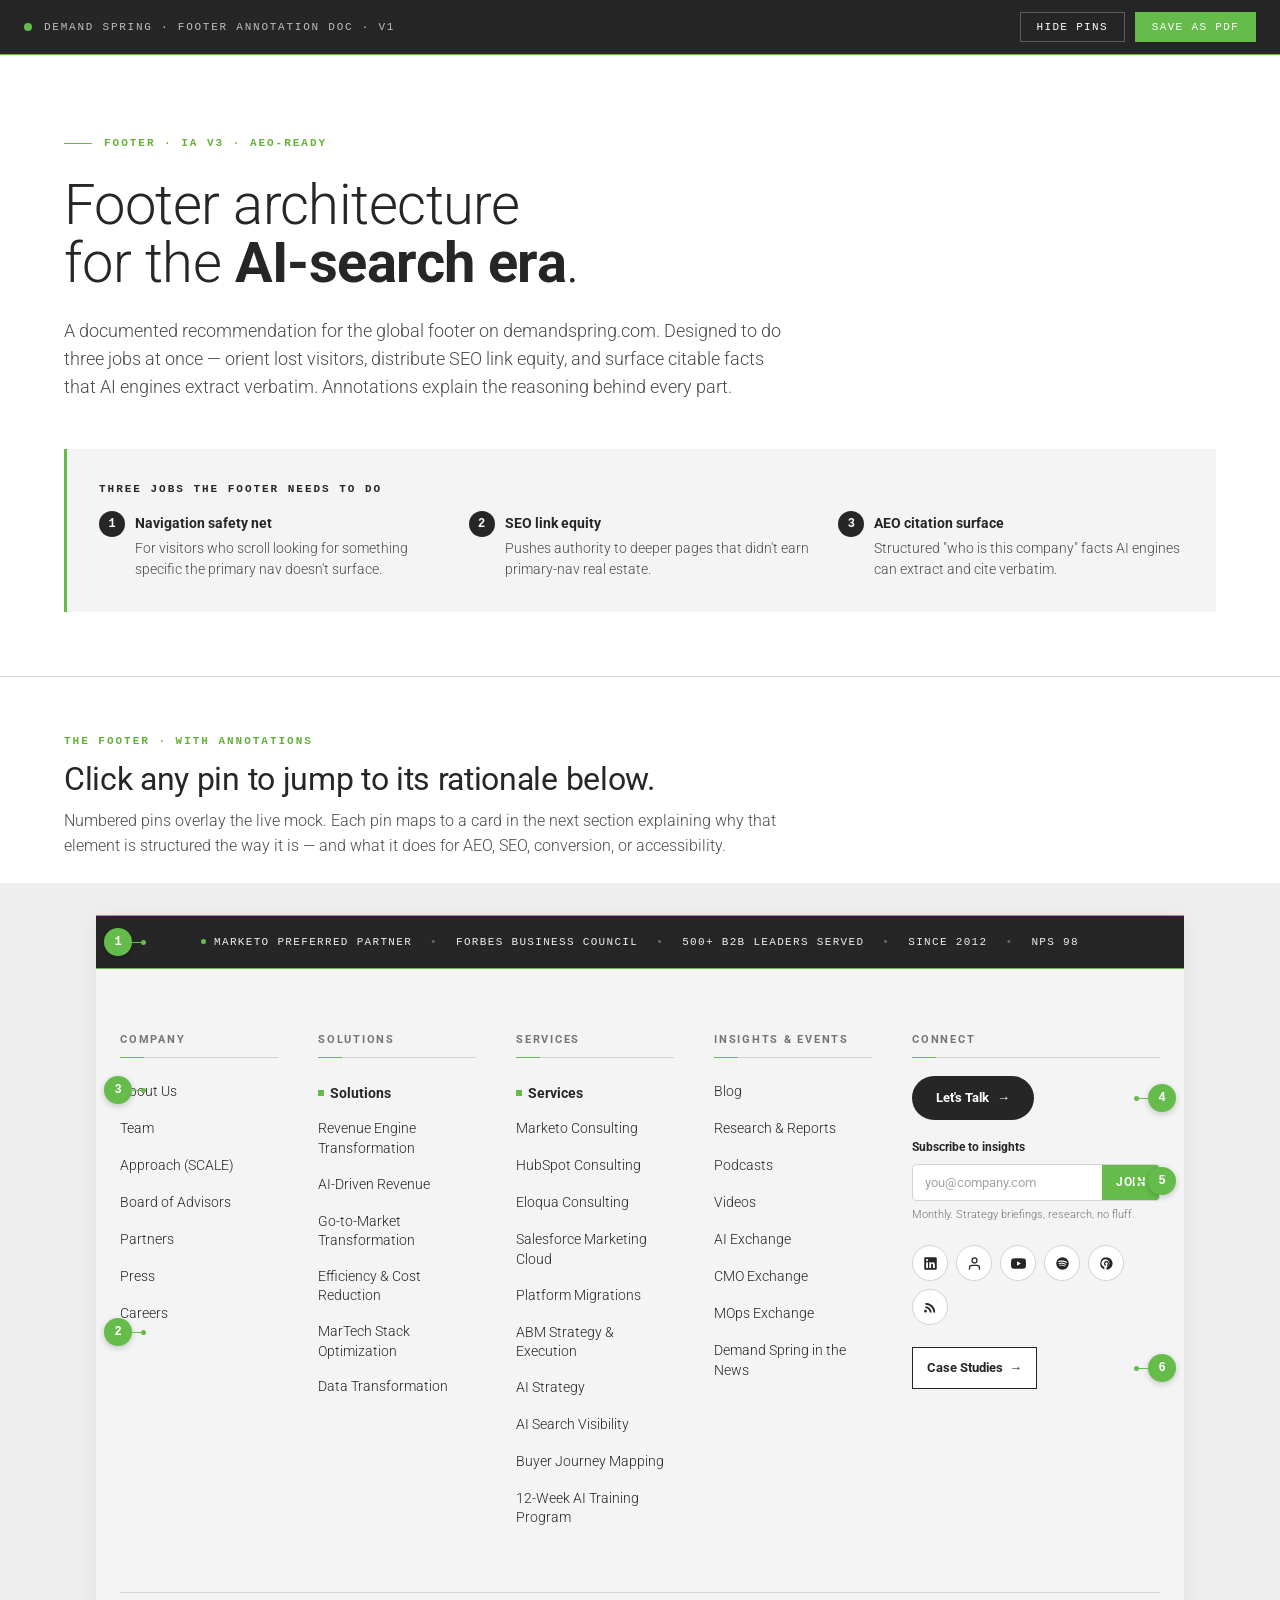
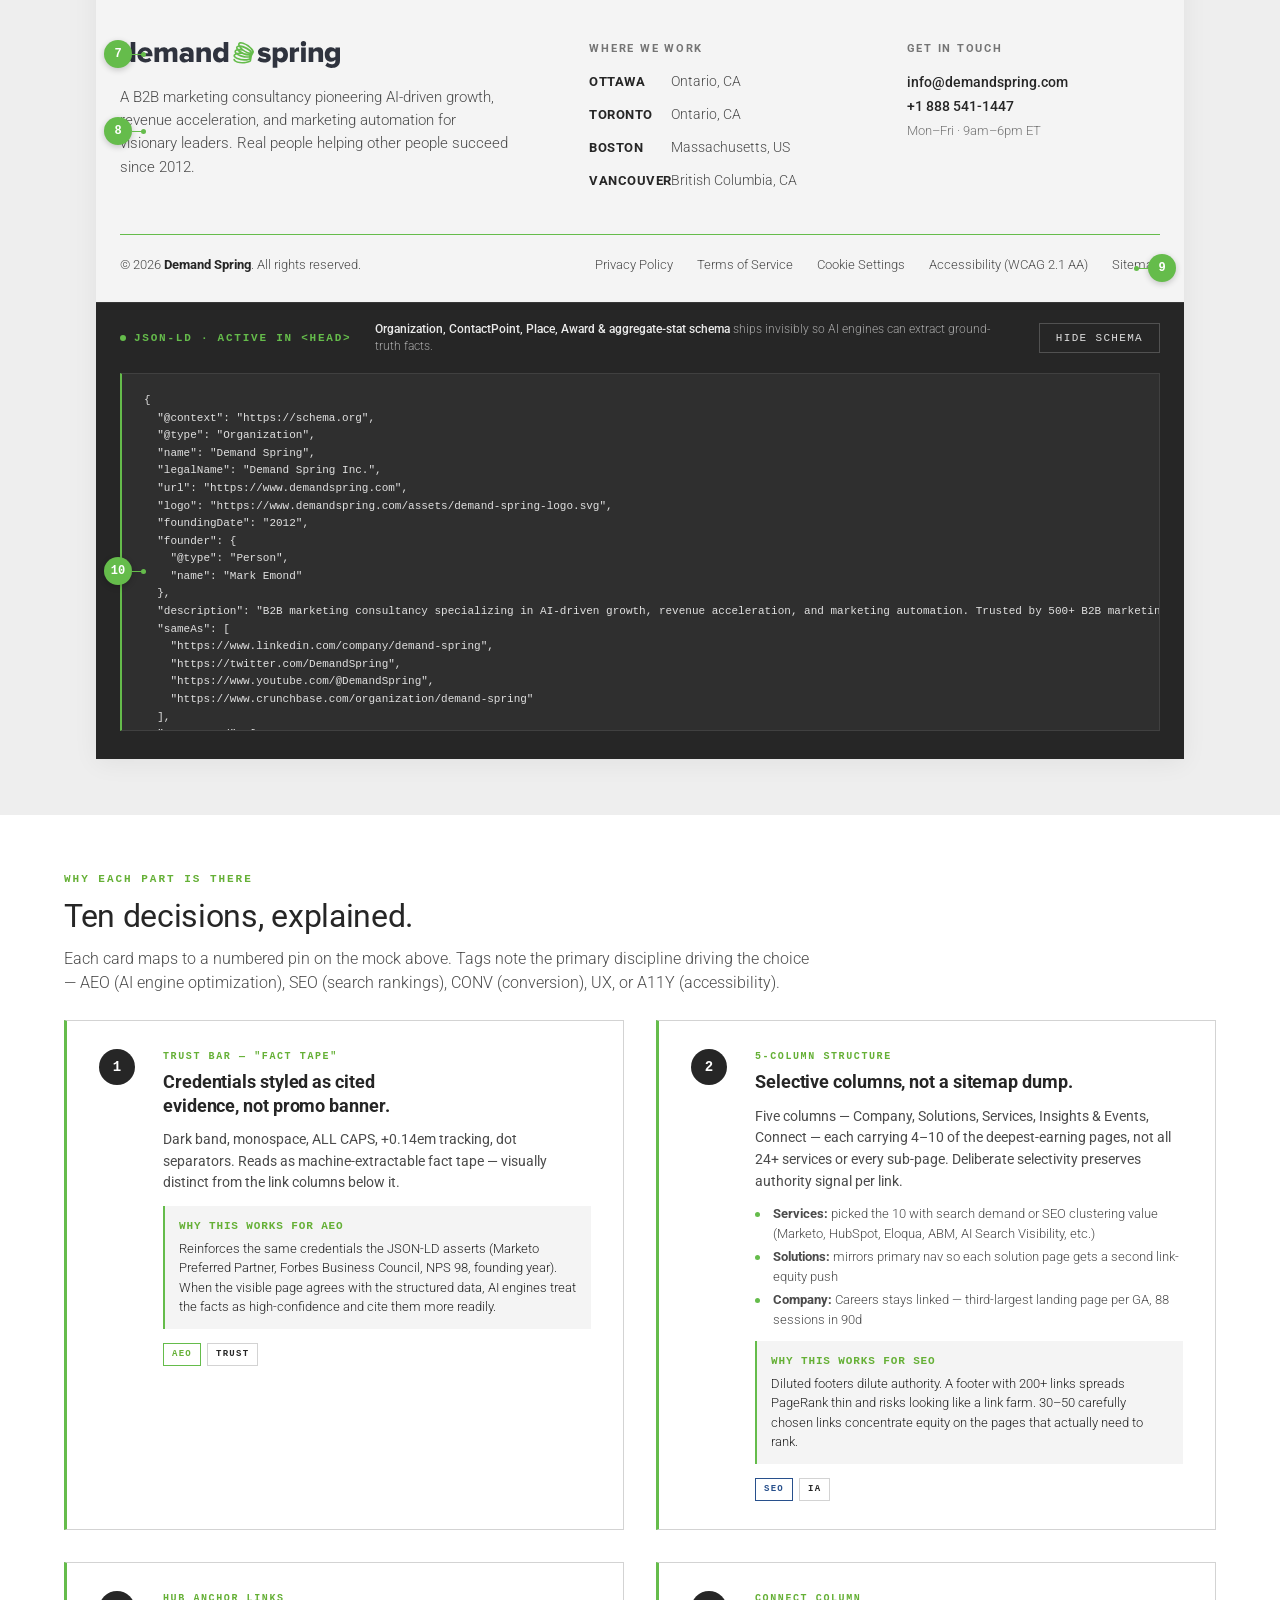
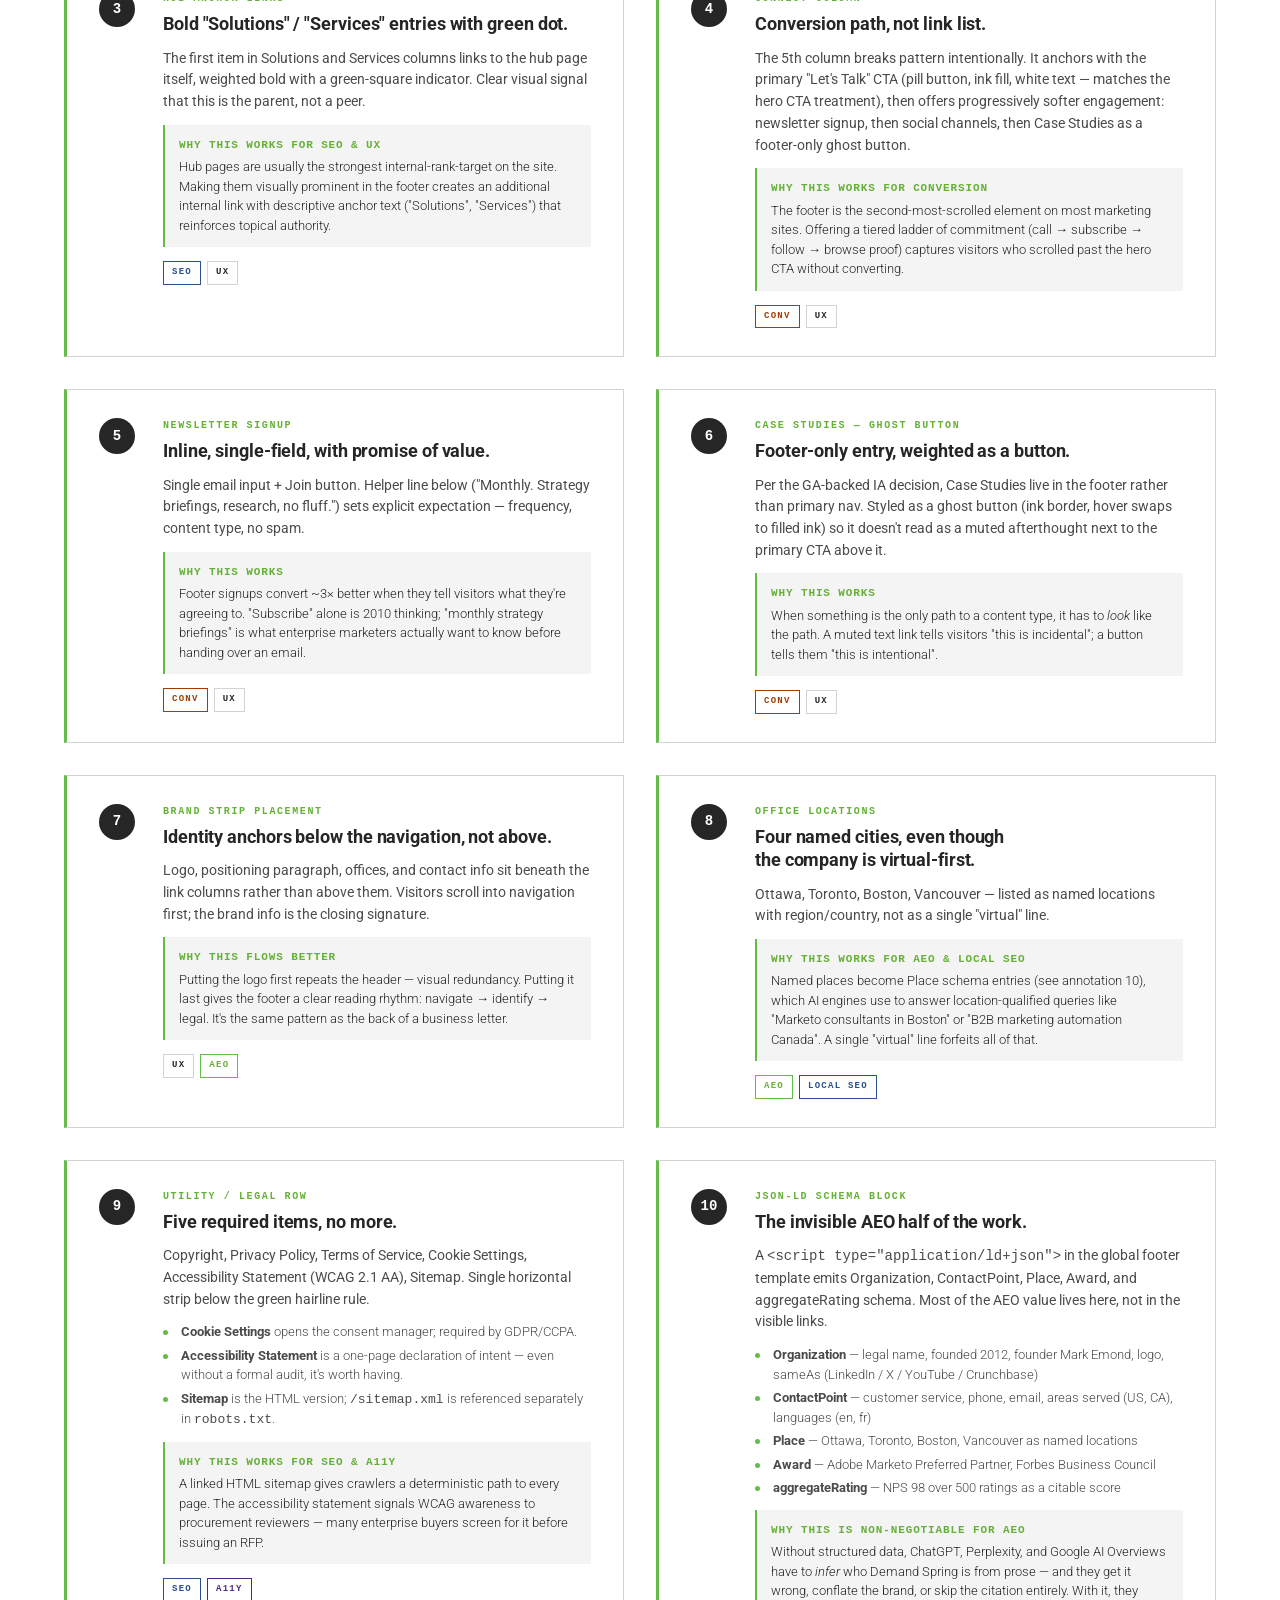
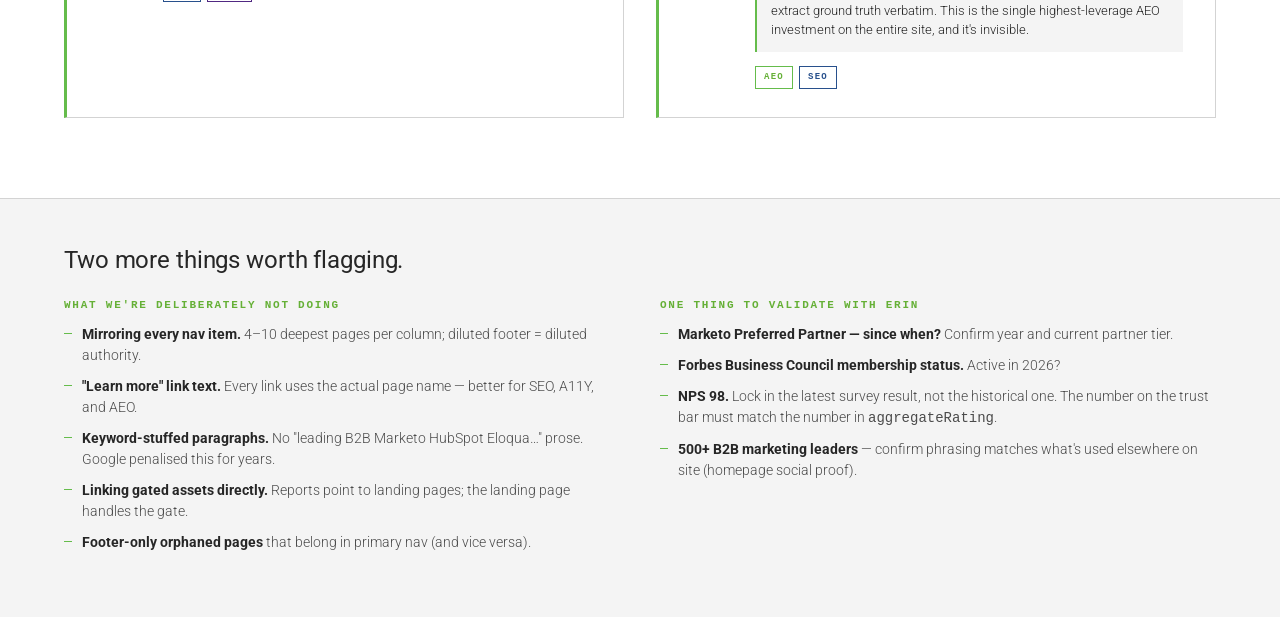
<file: index.html>
<!doctype html>
<html lang="en">
<head>
<meta charset="utf-8">
<title>Demand Spring Footer — Annotated</title>
<meta name="viewport" content="width=device-width, initial-scale=1">
<link rel="stylesheet" href="colors_and_type.css">
<template id="__bundler_thumbnail">
  <svg viewBox="0 0 100 100" xmlns="http://www.w3.org/2000/svg">
    <rect width="100" height="100" fill="#0E0E0E"/>
    <rect x="20" y="34" width="60" height="3" fill="#3FB68B"/>
    <rect x="20" y="44" width="60" height="22" fill="#F6F4EF" stroke="#3FB68B" stroke-width="0.5"/>
    <circle cx="26" cy="50" r="2.5" fill="#3FB68B"/>
    <circle cx="26" cy="56" r="2.5" fill="#3FB68B"/>
    <circle cx="26" cy="62" r="2.5" fill="#3FB68B"/>
    <text x="50" y="80" text-anchor="middle" fill="#3FB68B" font-family="monospace" font-size="6" letter-spacing="1.5">FOOTER</text>
  </svg>
</template>
<style>
  /* =========================================================
     PAGE / DOC FRAME
     ========================================================= */
  body {
    margin: 0;
    background: rgb(238, 238, 238);
    color: var(--ds-ink);
    font-family: var(--font-sans);
  }
  .doc {
    max-width: 1320px;
    margin: 0 auto;
    padding: 0;
    background: var(--ds-white);
  }

  /* Print-only: clean letter pages, hide screen chrome */
  @page {
    size: letter;
    margin: 0.5in;
  }
  @media print {
    body { background: var(--ds-white); }
    .doc { max-width: none; }
    .toolbar, .pin-toggle-btn { display: none !important; }
    .annotated-stage { padding: 0 !important; background: var(--ds-white) !important; }
    /* Pins MUST print — they're how the reader maps the mock to the cards. */
    .pin {
      background: var(--ds-green) !important;
      color: var(--ds-white) !important;
      box-shadow: none !important;
      border: 2px solid var(--ds-white) !important;
      outline: 1px solid var(--ds-green) !important;
      -webkit-print-color-adjust: exact !important;
      print-color-adjust: exact !important;
      transform: none !important;
    }
    .pin-line, .pin-line::after {
      background: var(--ds-green) !important;
      -webkit-print-color-adjust: exact !important;
      print-color-adjust: exact !important;
    }
    .anno-card { break-inside: avoid; page-break-inside: avoid; }
    .anno-card__num,
    .anno-card { -webkit-print-color-adjust: exact !important; print-color-adjust: exact !important; }
    .doc-cover, .anno-section, .footer-render { break-after: page; page-break-after: always; }
    .anno-section .anno-card { break-after: auto; page-break-after: auto; }
  }

  /* =========================================================
     TOOLBAR — non-print
     ========================================================= */
  .toolbar {
    position: sticky;
    top: 0;
    z-index: 100;
    background: var(--ds-ink);
    color: var(--ds-white);
    padding: 12px 24px;
    display: flex;
    align-items: center;
    justify-content: space-between;
    gap: 16px;
    border-bottom: 1px solid var(--ds-green);
    font-size: 13px;
  }
  .toolbar__brand {
    display: flex;
    align-items: center;
    gap: 12px;
    font-family: var(--font-mono);
    font-size: 11px;
    letter-spacing: 0.16em;
    text-transform: uppercase;
    color: rgba(255,255,255,0.7);
  }
  .toolbar__brand .green-dot { width: 8px; height: 8px; background: var(--ds-green); border-radius: 50%; display: inline-block; }
  .toolbar__actions { display: flex; gap: 10px; }
  .toolbar button, .toolbar a.btn {
    background: transparent;
    border: 1px solid rgba(255,255,255,0.25);
    color: var(--ds-white);
    padding: 8px 16px;
    font-family: var(--font-mono);
    font-size: 11px;
    letter-spacing: 0.12em;
    text-transform: uppercase;
    cursor: pointer;
    transition: all 150ms;
    text-decoration: none;
    display: inline-flex;
    align-items: center;
    gap: 8px;
  }
  .toolbar button:hover, .toolbar a.btn:hover {
    background: var(--ds-green);
    border-color: var(--ds-green);
  }
  .toolbar button.is-primary {
    background: var(--ds-green);
    border-color: var(--ds-green);
  }
  .toolbar button.is-primary:hover { background: var(--ds-green-deep); border-color: var(--ds-green-deep); }

  /* =========================================================
     COVER PAGE
     ========================================================= */
  .doc-cover {
    padding: 80px 64px 64px;
    border-bottom: 1px solid var(--ds-rule);
    background: var(--ds-white);
  }
  .doc-cover__eyebrow {
    font-family: var(--font-mono);
    font-size: 11px;
    font-weight: 700;
    letter-spacing: 0.18em;
    text-transform: uppercase;
    color: var(--ds-green-deep);
    display: flex;
    align-items: center;
    gap: 12px;
    margin-bottom: 24px;
  }
  .doc-cover__eyebrow::before {
    content: "";
    width: 28px; height: 1px; background: var(--ds-green);
  }
  .doc-cover h1 {
    font-size: 56px;
    font-weight: 300;
    line-height: 1.05;
    color: var(--ds-ink);
    margin: 0 0 24px;
    letter-spacing: -0.01em;
    max-width: 900px;
  }
  .doc-cover h1 strong { font-weight: 700; }
  .doc-cover__sub {
    font-size: 18px;
    line-height: 1.55;
    color: var(--fg-2);
    max-width: 720px;
    font-weight: 300;
    margin: 0 0 40px;
  }
  .doc-cover__meta {
    display: grid;
    grid-template-columns: repeat(4, 1fr);
    gap: 32px;
    padding-top: 32px;
    border-top: 1px solid var(--ds-rule);
  }
  .doc-cover__meta dt {
    font-family: var(--font-mono);
    font-size: 10px;
    font-weight: 700;
    letter-spacing: 0.16em;
    text-transform: uppercase;
    color: var(--ds-muted);
    margin-bottom: 6px;
  }
  .doc-cover__meta dd {
    font-size: 14px;
    color: var(--ds-ink);
    margin: 0;
    font-weight: 500;
    line-height: 1.4;
  }

  .doc-cover__jobs {
    margin: 48px 0 0;
    padding: 32px;
    background: var(--ds-bg-soft);
    border-left: 3px solid var(--ds-green);
  }
  .doc-cover__jobs-title {
    font-family: var(--font-mono);
    font-size: 11px;
    font-weight: 700;
    letter-spacing: 0.18em;
    text-transform: uppercase;
    color: var(--ds-ink);
    margin-bottom: 16px;
  }
  .doc-cover__jobs ol {
    margin: 0;
    padding: 0;
    list-style: none;
    counter-reset: job;
    display: grid;
    grid-template-columns: repeat(3, 1fr);
    gap: 24px;
  }
  .doc-cover__jobs li {
    counter-increment: job;
    padding-left: 36px;
    position: relative;
    font-size: 14px;
    line-height: 1.5;
    color: var(--fg-2);
  }
  .doc-cover__jobs li::before {
    content: counter(job);
    position: absolute;
    left: 0; top: -2px;
    width: 26px; height: 26px;
    border-radius: 50%;
    background: var(--ds-ink);
    color: var(--ds-white);
    font-family: var(--font-mono);
    font-size: 12px;
    font-weight: 700;
    display: flex;
    align-items: center;
    justify-content: center;
  }
  .doc-cover__jobs li b {
    color: var(--ds-ink);
    display: block;
    font-weight: 700;
    margin-bottom: 4px;
    font-size: 14px;
  }

  /* =========================================================
     SECTION HEADERS (for annotated mock + the cards section)
     ========================================================= */
  .section-header {
    padding: 56px 64px 24px;
    background: var(--ds-white);
  }
  .section-header__eyebrow {
    font-family: var(--font-mono);
    font-size: 11px;
    font-weight: 700;
    letter-spacing: 0.18em;
    text-transform: uppercase;
    color: var(--ds-green-deep);
    margin-bottom: 12px;
  }
  .section-header h2 {
    font-size: 32px;
    font-weight: 400;
    color: var(--ds-ink);
    margin: 0 0 12px;
    letter-spacing: -0.01em;
  }
  .section-header p {
    font-size: 16px;
    line-height: 1.55;
    color: var(--fg-2);
    margin: 0;
    max-width: 760px;
    font-weight: 300;
  }

  /* =========================================================
     ANNOTATED STAGE — footer with pins overlaid
     ========================================================= */
  .annotated-stage {
    background: rgb(238, 238, 238);
    /* Extra horizontal padding so pins in the gutter have room to live */
    padding: 32px 96px 56px;
    position: relative;
    -webkit-print-color-adjust: exact;
    print-color-adjust: exact;
  }
  .annotated-frame {
    position: relative;
    background: var(--ds-white);
    box-shadow: 0 4px 24px rgba(0,0,0,0.06);
  }
  .annotated-frame .stage-label {
    position: absolute;
    top: -28px;
    left: 0;
    font-family: var(--font-mono);
    font-size: 10px;
    font-weight: 700;
    letter-spacing: 0.16em;
    text-transform: uppercase;
    color: var(--ds-muted);
  }

  /* PIN — numbered marker in the gutter, with a hairline connector pointing
     at its target. Pins NEVER sit on top of content. */
  .pin {
    position: absolute;
    z-index: 20;
    width: 28px;
    height: 28px;
    border-radius: 50%;
    background: var(--ds-green);
    color: var(--ds-white);
    font-family: var(--font-mono);
    font-size: 12px;
    font-weight: 700;
    display: flex;
    align-items: center;
    justify-content: center;
    cursor: pointer;
    box-shadow: 0 2px 6px rgba(0,0,0,0.2);
    transition: transform 150ms var(--ease-out), background 150ms;
  }
  .pin:hover {
    transform: scale(1.15);
    background: var(--ds-ink);
  }
  .pin.is-active {
    background: var(--ds-ink);
    transform: scale(1.15);
  }
  /* Hairline connector — extends from the pin INTO the frame to point at the target.
     Drawn as a tiny pseudo-bar with a green dot at the inner end. */
  .pin-line {
    position: absolute;
    top: 50%;
    height: 1px;
    background: var(--ds-green);
    pointer-events: none;
  }
  .pin-line::after {
    content: "";
    position: absolute;
    top: -2px;
    width: 5px; height: 5px;
    border-radius: 50%;
    background: var(--ds-green);
  }
  .pin-line--right { left: 100%; width: 12px; }
  .pin-line--right::after { right: -2px; }
  .pin-line--left { right: 100%; width: 12px; }
  .pin-line--left::after { left: -2px; }

  /* =========================================================
     ANNOTATION CARDS (full-width section below the mock)
     ========================================================= */
  .anno-section {
    padding: 0 64px 80px;
    background: var(--ds-white);
  }
  .anno-grid {
    display: grid;
    grid-template-columns: 1fr 1fr;
    gap: 32px;
  }
  .anno-card {
    border: 1px solid var(--ds-rule);
    border-left: 3px solid var(--ds-green);
    padding: 28px 32px;
    background: var(--ds-white);
    display: grid;
    grid-template-columns: 44px 1fr;
    gap: 20px;
    align-items: start;
  }
  .anno-card__num {
    width: 36px; height: 36px;
    border-radius: 50%;
    background: var(--ds-ink);
    color: var(--ds-white);
    font-family: var(--font-mono);
    font-size: 14px;
    font-weight: 700;
    display: flex;
    align-items: center;
    justify-content: center;
  }
  .anno-card__body { min-width: 0; }
  .anno-card__eyebrow {
    font-family: var(--font-mono);
    font-size: 10px;
    font-weight: 700;
    letter-spacing: 0.16em;
    text-transform: uppercase;
    color: var(--ds-green-deep);
    margin-bottom: 6px;
  }
  .anno-card h3 {
    font-size: 18px;
    font-weight: 700;
    color: var(--ds-ink);
    margin: 0 0 12px;
    line-height: 1.3;
  }
  .anno-card p {
    font-size: 14px;
    line-height: 1.55;
    color: var(--fg-2);
    margin: 0 0 12px;
    font-weight: 400;
  }
  .anno-card p:last-child { margin-bottom: 0; }
  .anno-card .why {
    margin-top: 12px;
    padding: 12px 14px;
    background: var(--ds-bg-soft);
    border-left: 2px solid var(--ds-green);
    font-size: 13px;
    line-height: 1.5;
    color: var(--ds-ink);
  }
  .anno-card .why b {
    font-weight: 700;
    color: var(--ds-green-deep);
    text-transform: uppercase;
    letter-spacing: 0.08em;
    font-size: 11px;
    display: block;
    margin-bottom: 4px;
    font-family: var(--font-mono);
  }
  .anno-card ul {
    margin: 8px 0 0;
    padding: 0;
    list-style: none;
  }
  .anno-card ul li {
    font-size: 13px;
    line-height: 1.5;
    color: var(--fg-2);
    padding-left: 18px;
    position: relative;
    margin-bottom: 4px;
  }
  .anno-card ul li::before {
    content: "";
    width: 5px; height: 5px;
    background: var(--ds-green);
    border-radius: 50%;
    position: absolute;
    left: 0; top: 8px;
  }
  .anno-card .tags {
    margin-top: 14px;
    display: flex;
    flex-wrap: wrap;
    gap: 6px;
  }
  .anno-card .tag {
    font-family: var(--font-mono);
    font-size: 9px;
    font-weight: 700;
    letter-spacing: 0.14em;
    text-transform: uppercase;
    padding: 4px 8px;
    border: 1px solid var(--ds-rule);
    color: var(--ds-muted);
  }
  .anno-card .tag.is-aeo { color: var(--ds-green-deep); border-color: var(--ds-green); }
  .anno-card .tag.is-seo { color: rgb(40, 80, 140); border-color: rgb(40, 80, 140); }
  .anno-card .tag.is-ux  { color: var(--ds-ink); }
  .anno-card .tag.is-conv { color: rgb(160, 60, 0); border-color: rgb(160, 60, 0); }
  .anno-card .tag.is-a11y { color: rgb(80, 40, 130); border-color: rgb(80, 40, 130); }

  /* highlight when navigated via pin click */
  .anno-card.is-target {
    background: var(--ds-green-50);
    border-color: var(--ds-green);
  }
  .anno-card.is-target .anno-card__num { background: var(--ds-green); }

  /* =========================================================
     CLOSING / SIGNOFF
     ========================================================= */
  .doc-signoff {
    padding: 48px 64px 64px;
    background: var(--ds-bg-soft);
    border-top: 1px solid var(--ds-rule);
  }
  .doc-signoff h2 {
    font-size: 24px;
    font-weight: 400;
    color: var(--ds-ink);
    margin: 0 0 24px;
  }
  .doc-signoff__grid {
    display: grid;
    grid-template-columns: 1fr 1fr;
    gap: 40px;
  }
  .doc-signoff__col h4 {
    font-family: var(--font-mono);
    font-size: 11px;
    font-weight: 700;
    letter-spacing: 0.16em;
    text-transform: uppercase;
    color: var(--ds-green-deep);
    margin: 0 0 12px;
  }
  .doc-signoff__col ul {
    margin: 0; padding: 0;
    list-style: none;
    display: flex;
    flex-direction: column;
    gap: 10px;
  }
  .doc-signoff__col li {
    padding-left: 18px;
    position: relative;
    font-size: 14px;
    line-height: 1.5;
    color: var(--fg-2);
  }
  .doc-signoff__col li::before {
    content: "";
    position: absolute;
    left: 0; top: 9px;
    width: 8px; height: 1px;
    background: var(--ds-green);
  }
  .doc-signoff__col li b { color: var(--ds-ink); font-weight: 700; }

  /* Page header for printed pages */
  .print-header {
    display: none;
  }
  @media print {
    .print-header {
      display: flex;
      justify-content: space-between;
      align-items: center;
      padding: 0 0 16px;
      margin: 0 0 24px;
      border-bottom: 1px solid var(--ds-rule);
      font-family: var(--font-mono);
      font-size: 9px;
      letter-spacing: 0.14em;
      text-transform: uppercase;
      color: var(--ds-muted);
    }
    .print-header img { width: 100px; height: auto; }
  }

  /* ===========================================================
     EMBEDDED FOOTER — copied from Footer.html, styles inlined here
     so this file is self-contained (and prints reliably).
     =========================================================== */

  /* trust bar */
  .trust-bar { background: var(--ds-ink); color: rgba(255,255,255,0.92); border-top: 1px solid var(--ds-green); border-bottom: 1px solid var(--ds-green); }
  .trust-bar__inner { max-width: 1280px; margin: 0 auto; padding: 18px 24px; display: flex; align-items: center; justify-content: center; flex-wrap: nowrap; gap: 0 18px; font-family: var(--font-mono); font-size: 11px; font-weight: 500; letter-spacing: 0.12em; text-transform: uppercase; white-space: nowrap; overflow: hidden; }
  .trust-bar__item { display: inline-flex; align-items: center; gap: 8px; white-space: nowrap; }
  .trust-bar__item .dot { width: 5px; height: 5px; background: var(--ds-green); border-radius: 50%; display: inline-block; flex-shrink: 0; }
  .trust-bar__sep { color: rgba(255,255,255,0.3); flex-shrink: 0; }

  /* footer */
  footer.ds-footer { background: var(--ds-bg-soft); color: var(--ds-ink); padding: 64px 24px 0; }
  .ds-footer__inner { max-width: 1280px; margin: 0 auto; }

  .columns { display: grid; grid-template-columns: repeat(5, 1fr); gap: 40px; padding: 0 0 64px; }
  .col h4 { font-size: 11px; font-weight: 700; letter-spacing: 0.16em; text-transform: uppercase; color: var(--ds-muted); margin: 0 0 18px; padding-bottom: 10px; border-bottom: 1px solid var(--ds-rule); position: relative; }
  .col h4::after { content: ""; position: absolute; left: 0; bottom: -1px; width: 24px; height: 1px; background: var(--ds-green); }
  .col ul { list-style: none; margin: 0; padding: 0; display: flex; flex-direction: column; gap: 10px; }
  .col li a { font-size: 14px; color: var(--ds-ink); line-height: 1.4; display: inline-flex; align-items: center; }
  .col li a:hover { color: var(--ds-green-deep); }
  .col li.is-hub a { font-weight: 700; color: var(--ds-ink); }
  .col li.is-hub a::before { content: ""; width: 6px; height: 6px; background: var(--ds-green); margin-right: 6px; display: inline-block; }

  .col--connect .cta-talk { display: inline-flex; align-items: center; justify-content: center; background: var(--ds-ink); color: var(--ds-white); padding: 12px 24px; border-radius: 100px; font-size: 13px; font-weight: 700; margin-bottom: 18px; }
  .col--connect .cta-talk::after { content: "→"; margin-left: 8px; }
  .signup { margin-bottom: 22px; }
  .signup label { display: block; font-size: 12px; font-weight: 700; color: var(--ds-ink); margin-bottom: 8px; }
  .signup .signup-row { display: flex; align-items: stretch; border: 1px solid var(--ds-rule); background: var(--ds-white); border-radius: 4px; overflow: hidden; }
  .signup input { flex: 1; border: none; outline: none; background: transparent; padding: 10px 12px; font-family: inherit; font-size: 13px; color: var(--ds-ink); min-width: 0; }
  .signup input::placeholder { color: var(--ds-muted-2); }
  .signup button { background: var(--ds-green); color: var(--ds-white); border: none; padding: 0 14px; font-family: inherit; font-size: 12px; font-weight: 700; letter-spacing: 0.04em; text-transform: uppercase; cursor: pointer; }
  .signup .helper { font-size: 11px; color: var(--ds-muted); margin-top: 6px; }

  .socials { display: flex; flex-wrap: wrap; gap: 8px; margin-bottom: 18px; }
  .socials a { width: 34px; height: 34px; border-radius: 50%; border: 1px solid var(--ds-rule); background: var(--ds-white); display: inline-flex; align-items: center; justify-content: center; color: var(--ds-ink); }
  .socials svg { width: 15px; height: 15px; }

  .col--connect .extra-link { display: inline-flex; align-items: center; gap: 6px; font-size: 13px; font-weight: 700; color: var(--ds-ink); padding: 10px 14px; margin-top: 4px; background: var(--ds-white); border: 1px solid var(--ds-ink); }
  .col--connect .extra-link::after { content: "→"; }

  .brand-strip { display: grid; grid-template-columns: 1.6fr 1fr 1fr; gap: 64px; padding: 48px 0 40px; border-top: 1px solid var(--ds-rule); align-items: start; }
  .brand-strip__logo img { width: 220px; height: auto; display: block; }
  .brand-strip__tag { margin-top: 18px; font-size: 15px; line-height: 1.55; color: var(--fg-2); max-width: 460px; }
  .brand-strip__heading { font-size: 11px; font-weight: 700; letter-spacing: 0.16em; text-transform: uppercase; color: var(--ds-muted); margin-bottom: 14px; }
  .offices { display: flex; flex-direction: column; gap: 12px; font-size: 14px; color: var(--ds-ink); }
  .offices .office { display: grid; grid-template-columns: 70px 1fr; gap: 12px; align-items: baseline; }
  .offices .office b { font-weight: 700; font-size: 13px; letter-spacing: 0.04em; text-transform: uppercase; color: var(--ds-ink); }
  .offices .office span { color: var(--fg-2); font-weight: 300; }
  .contact-block { font-size: 14px; line-height: 1.7; color: var(--fg-2); }
  .contact-block a { color: var(--ds-ink); font-weight: 500; }

  .utility { border-top: 1px solid var(--ds-green); padding: 20px 0 28px; display: flex; justify-content: space-between; align-items: center; flex-wrap: wrap; gap: 16px; }
  .utility .copy { font-size: 13px; color: var(--fg-2); }
  .utility .copy strong { color: var(--ds-ink); font-weight: 700; }
  .utility nav { display: flex; gap: 24px; flex-wrap: wrap; }
  .utility nav a { font-size: 13px; color: var(--fg-2); }

  /* schema reveal */
  .schema-reveal { background: var(--ds-ink); color: rgba(255,255,255,0.85); border-top: 1px solid rgba(255,255,255,0.08); }
  .schema-reveal__inner { max-width: 1280px; margin: 0 auto; padding: 18px 24px; display: grid; grid-template-columns: auto 1fr auto; gap: 24px; align-items: center; font-family: var(--font-mono); }
  .schema-reveal__tag { display: inline-flex; align-items: center; gap: 8px; font-size: 11px; letter-spacing: 0.16em; text-transform: uppercase; font-weight: 700; color: var(--ds-green); }
  .schema-reveal__tag .pulse { width: 6px; height: 6px; border-radius: 50%; background: var(--ds-green); }
  .schema-reveal__msg { font-family: var(--font-sans); font-size: 12px; color: rgba(255,255,255,0.6); line-height: 1.4; }
  .schema-reveal__msg b { color: rgba(255,255,255,0.9); font-weight: 500; }
  .schema-reveal__toggle { background: transparent; border: 1px solid rgba(255,255,255,0.2); color: rgba(255,255,255,0.85); padding: 8px 16px; font-family: var(--font-mono); font-size: 11px; letter-spacing: 0.12em; text-transform: uppercase; cursor: pointer; }
  .schema-reveal__code { max-width: 1280px; margin: 0 auto; padding: 0 24px 28px; display: none; }
  .schema-reveal[data-open="true"] .schema-reveal__code { display: block; }
  .schema-reveal__code pre { background: rgba(255,255,255,0.04); border: 1px solid rgba(255,255,255,0.08); border-left: 2px solid var(--ds-green); color: rgba(255,255,255,0.85); font-family: var(--font-mono); font-size: 11px; line-height: 1.6; padding: 18px 22px; margin: 0; overflow-x: auto; max-height: 320px; overflow-y: auto; }

  @media print {
    .schema-reveal[data-open="true"] .schema-reveal__code,
    .schema-reveal__code { display: block !important; }
    .schema-reveal__code pre { max-height: none; overflow: visible; }
  }

  @media (max-width: 900px) {
    .anno-grid { grid-template-columns: 1fr; }
    .doc-cover__meta { grid-template-columns: 1fr 1fr; }
    .doc-cover__jobs ol { grid-template-columns: 1fr; }
    .doc-cover { padding: 48px 24px; }
    .section-header, .anno-section, .doc-signoff, .annotated-stage { padding-left: 24px; padding-right: 24px; }
  }
</style>
</head>
<body>

  <!-- ==========================================================
       TOOLBAR (screen only)
       ========================================================== -->
  <div class="toolbar" data-screen-label="00 Toolbar">
    <div class="toolbar__brand">
      <span class="green-dot"></span>
      Demand Spring · Footer Annotation Doc · v1
    </div>
    <div class="toolbar__actions">
      <button type="button" onclick="togglePins()" id="pin-toggle">Hide pins</button>
      <button type="button" class="is-primary" onclick="window.print()">Save as PDF</button>
    </div>
  </div>

  <div class="doc">

    <!-- ==========================================================
         COVER
         ========================================================== -->
    <section class="doc-cover" data-screen-label="01 Cover">
      <div class="doc-cover__eyebrow">Footer · IA v3 · AEO-Ready</div>
      <h1>Footer architecture for the <strong>AI-search era</strong>.</h1>
      <p class="doc-cover__sub">
        A documented recommendation for the global footer on demandspring.com. Designed to do three jobs at once — orient lost visitors, distribute SEO link equity, and surface citable facts that AI engines extract verbatim. Annotations explain the reasoning behind every part.
      </p>

      <div class="doc-cover__jobs">
        <div class="doc-cover__jobs-title">Three jobs the footer needs to do</div>
        <ol>
          <li>
            <b>Navigation safety net</b>
            For visitors who scroll looking for something specific the primary nav doesn't surface.
          </li>
          <li>
            <b>SEO link equity</b>
            Pushes authority to deeper pages that didn't earn primary-nav real estate.
          </li>
          <li>
            <b>AEO citation surface</b>
            Structured "who is this company" facts AI engines can extract and cite verbatim.
          </li>
        </ol>
      </div>
    </section>

    <!-- ==========================================================
         ANNOTATED MOCK
         ========================================================== -->
    <div class="section-header" data-screen-label="02 Annotated Mock">
      <div class="section-header__eyebrow">The footer · with annotations</div>
      <h2>Click any pin to jump to its rationale below.</h2>
      <p>Numbered pins overlay the live mock. Each pin maps to a card in the next section explaining why that element is structured the way it is — and what it does for AEO, SEO, conversion, or accessibility.</p>
    </div>

    <div class="annotated-stage">
      <div class="annotated-frame" id="annotated-frame">
        <!-- PINS — positioned in gutters/margins, NOT on content. Each pin is paired
             with a hairline connector that points at its target element. -->
        <div class="pin" data-pin="1" data-anchor=".trust-bar" data-side="left" onclick="jumpTo(1)" title="Trust bar">1<span class="pin-line pin-line--right"></span></div>
        <div class="pin" data-pin="2" data-anchor=".columns" data-side="left" data-offset="20" onclick="jumpTo(2)" title="5-column structure">2<span class="pin-line pin-line--right"></span></div>
        <div class="pin" data-pin="3" data-anchor=".col li.is-hub" data-side="left" onclick="jumpTo(3)" title="Hub anchor links">3<span class="pin-line pin-line--right"></span></div>
        <div class="pin" data-pin="4" data-anchor=".col--connect .cta-talk" data-side="right" onclick="jumpTo(4)" title="Connect column / CTA">4<span class="pin-line pin-line--left"></span></div>
        <div class="pin" data-pin="5" data-anchor=".signup" data-side="right" onclick="jumpTo(5)" title="Newsletter signup">5<span class="pin-line pin-line--left"></span></div>
        <div class="pin" data-pin="6" data-anchor=".col--connect .extra-link" data-side="right" onclick="jumpTo(6)" title="Case Studies button">6<span class="pin-line pin-line--left"></span></div>
        <div class="pin" data-pin="7" data-anchor=".brand-strip__logo" data-side="left" onclick="jumpTo(7)" title="Brand strip placement">7<span class="pin-line pin-line--right"></span></div>
        <div class="pin" data-pin="8" data-anchor=".offices" data-side="left" onclick="jumpTo(8)" title="Office locations">8<span class="pin-line pin-line--right"></span></div>
        <div class="pin" data-pin="9" data-anchor=".utility" data-side="right" onclick="jumpTo(9)" title="Utility / legal row">9<span class="pin-line pin-line--left"></span></div>
        <div class="pin" data-pin="10" data-anchor=".schema-reveal" data-side="left" data-offset="40" onclick="jumpTo(10)" title="JSON-LD schema block">10<span class="pin-line pin-line--right"></span></div>

        <!-- ============================================================
             EMBEDDED FOOTER — same markup as Footer.html
             ============================================================ -->
        <section class="trust-bar" aria-label="Credentials">
          <div class="trust-bar__inner">
            <span class="trust-bar__item"><span class="dot"></span>Marketo Preferred Partner</span>
            <span class="trust-bar__sep">•</span>
            <span class="trust-bar__item">Forbes Business Council</span>
            <span class="trust-bar__sep">•</span>
            <span class="trust-bar__item">500+ B2B Leaders Served</span>
            <span class="trust-bar__sep">•</span>
            <span class="trust-bar__item">Since 2012</span>
            <span class="trust-bar__sep">•</span>
            <span class="trust-bar__item">NPS&nbsp;98</span>
          </div>
        </section>

        <footer class="ds-footer" role="contentinfo">
          <div class="ds-footer__inner">

            <div class="columns">
              <div class="col">
                <h4>Company</h4>
                <ul>
                  <li><a href="#">About Us</a></li>
                  <li><a href="#">Team</a></li>
                  <li><a href="#">Approach (SCALE)</a></li>
                  <li><a href="#">Board of Advisors</a></li>
                  <li><a href="#">Partners</a></li>
                  <li><a href="#">Press</a></li>
                  <li><a href="#">Careers</a></li>
                </ul>
              </div>

              <div class="col">
                <h4>Solutions</h4>
                <ul>
                  <li class="is-hub"><a href="#">Solutions</a></li>
                  <li><a href="#">Revenue Engine Transformation</a></li>
                  <li><a href="#">AI-Driven Revenue</a></li>
                  <li><a href="#">Go-to-Market Transformation</a></li>
                  <li><a href="#">Efficiency &amp; Cost Reduction</a></li>
                  <li><a href="#">MarTech Stack Optimization</a></li>
                  <li><a href="#">Data Transformation</a></li>
                </ul>
              </div>

              <div class="col">
                <h4>Services</h4>
                <ul>
                  <li class="is-hub"><a href="#">Services</a></li>
                  <li><a href="#">Marketo Consulting</a></li>
                  <li><a href="#">HubSpot Consulting</a></li>
                  <li><a href="#">Eloqua Consulting</a></li>
                  <li><a href="#">Salesforce Marketing Cloud</a></li>
                  <li><a href="#">Platform Migrations</a></li>
                  <li><a href="#">ABM Strategy &amp; Execution</a></li>
                  <li><a href="#">AI Strategy</a></li>
                  <li><a href="#">AI Search Visibility</a></li>
                  <li><a href="#">Buyer Journey Mapping</a></li>
                  <li><a href="#">12-Week AI Training Program</a></li>
                </ul>
              </div>

              <div class="col">
                <h4>Insights &amp; Events</h4>
                <ul>
                  <li><a href="#">Blog</a></li>
                  <li><a href="#">Research &amp; Reports</a></li>
                  <li><a href="#">Podcasts</a></li>
                  <li><a href="#">Videos</a></li>
                  <li><a href="#">AI Exchange</a></li>
                  <li><a href="#">CMO Exchange</a></li>
                  <li><a href="#">MOps Exchange</a></li>
                  <li><a href="#">Demand Spring in the News</a></li>
                </ul>
              </div>

              <div class="col col--connect">
                <h4>Connect</h4>
                <a href="#" class="cta-talk">Let's Talk</a>
                <form class="signup" onsubmit="event.preventDefault();">
                  <label for="footer-email-anno">Subscribe to insights</label>
                  <div class="signup-row">
                    <input id="footer-email-anno" type="email" placeholder="you@company.com" />
                    <button type="submit">Join</button>
                  </div>
                  <div class="helper">Monthly. Strategy briefings, research, no fluff.</div>
                </form>
                <div class="socials">
                  <a href="#" aria-label="LinkedIn"><svg viewBox="0 0 24 24" fill="currentColor"><path d="M20.5 2h-17A1.5 1.5 0 002 3.5v17A1.5 1.5 0 003.5 22h17a1.5 1.5 0 001.5-1.5v-17A1.5 1.5 0 0020.5 2zM8 19H5v-9h3v9zM6.5 8.25A1.75 1.75 0 118.3 6.5a1.78 1.78 0 01-1.8 1.75zM19 19h-3v-4.74c0-1.42-.6-1.93-1.38-1.93A1.74 1.74 0 0013 14.19a.66.66 0 000 .14V19h-3v-9h2.9v1.3a3.11 3.11 0 012.7-1.4c1.55 0 3.36.86 3.36 3.66z"/></svg></a>
                  <a href="#" aria-label="Mark Emond"><svg viewBox="0 0 24 24" fill="none" stroke="currentColor" stroke-width="2" stroke-linecap="round" stroke-linejoin="round"><path d="M20 21v-2a4 4 0 0 0-4-4H8a4 4 0 0 0-4 4v2"/><circle cx="12" cy="7" r="4"/></svg></a>
                  <a href="#" aria-label="YouTube"><svg viewBox="0 0 24 24" fill="currentColor"><path d="M23.5 6.2a3 3 0 00-2.1-2.1C19.5 3.5 12 3.5 12 3.5s-7.5 0-9.4.6A3 3 0 00.5 6.2 31.4 31.4 0 000 12a31.4 31.4 0 00.5 5.8 3 3 0 002.1 2.1c1.9.6 9.4.6 9.4.6s7.5 0 9.4-.6a3 3 0 002.1-2.1A31.4 31.4 0 0024 12a31.4 31.4 0 00-.5-5.8zM9.6 15.6V8.4l6.2 3.6z"/></svg></a>
                  <a href="#" aria-label="Spotify"><svg viewBox="0 0 24 24" fill="currentColor"><path d="M12 2a10 10 0 1010 10A10 10 0 0012 2zm4.59 14.43a.62.62 0 01-.86.21c-2.36-1.44-5.32-1.77-8.82-1a.63.63 0 01-.27-1.22c3.82-.85 7.1-.47 9.74 1.15a.62.62 0 01.21.86zm1.22-2.72a.78.78 0 01-1.07.26c-2.7-1.66-6.83-2.14-10-1.18a.78.78 0 11-.46-1.5c3.66-1.11 8.21-.57 11.31 1.34a.78.78 0 01.26 1.08zm.1-2.84c-3.24-1.93-8.59-2.1-11.69-1.16a.94.94 0 01-.55-1.8c3.55-1.07 9.46-.86 13.19 1.36a.94.94 0 01-.95 1.62z"/></svg></a>
                  <a href="#" aria-label="Apple Podcasts"><svg viewBox="0 0 24 24" fill="currentColor"><path d="M12 2a10 10 0 00-3.4 19.4v-3.6a6.4 6.4 0 113.4 0V22a10 10 0 00-.5-20zm0 5.6A4.4 4.4 0 0011 16.2v-2.4a2 2 0 112 0v2.4a4.4 4.4 0 00-1-8.6z"/></svg></a>
                  <a href="#" aria-label="RSS"><svg viewBox="0 0 24 24" fill="currentColor"><path d="M6.18 17.82a2.18 2.18 0 11-2.18-2.18 2.18 2.18 0 012.18 2.18zM4 4.44v3.04A12.52 12.52 0 0116.52 20h3.04A15.56 15.56 0 004 4.44zM4 10.1v3.06a6.86 6.86 0 016.84 6.84h3.06A9.92 9.92 0 004 10.1z"/></svg></a>
                </div>
                <a href="#" class="extra-link">Case Studies</a>
              </div>
            </div>

            <div class="brand-strip">
              <div>
                <div class="brand-strip__logo">
                  <img src="assets/demand-spring-logo.svg" alt="Demand Spring" />
                </div>
                <p class="brand-strip__tag">A B2B marketing consultancy pioneering AI-driven growth, revenue acceleration, and marketing automation for visionary leaders. Real people helping other people succeed since 2012.</p>
              </div>
              <div>
                <div class="brand-strip__heading">Where we work</div>
                <div class="offices">
                  <div class="office"><b>Ottawa</b><span>Ontario, CA</span></div>
                  <div class="office"><b>Toronto</b><span>Ontario, CA</span></div>
                  <div class="office"><b>Boston</b><span>Massachusetts, US</span></div>
                  <div class="office"><b>Vancouver</b><span>British Columbia, CA</span></div>
                </div>
              </div>
              <div>
                <div class="brand-strip__heading">Get in touch</div>
                <div class="contact-block">
                  <a href="mailto:info@demandspring.com">info@demandspring.com</a><br>
                  <a href="tel:+18885411447">+1 888 541-1447</a><br>
                  <span style="color: var(--ds-muted); font-size: 13px;">Mon–Fri · 9am–6pm ET</span>
                </div>
              </div>
            </div>

            <div class="utility">
              <div class="copy">© 2026 <strong>Demand Spring</strong>. All rights reserved.</div>
              <nav>
                <a href="#">Privacy Policy</a>
                <a href="#">Terms of Service</a>
                <a href="#">Cookie Settings</a>
                <a href="#">Accessibility (WCAG 2.1 AA)</a>
                <a href="#">Sitemap</a>
              </nav>
            </div>
          </div>
        </footer>

        <section class="schema-reveal" data-open="true">
          <div class="schema-reveal__inner">
            <span class="schema-reveal__tag"><span class="pulse"></span>JSON-LD · Active in &lt;head&gt;</span>
            <div class="schema-reveal__msg"><b>Organization, ContactPoint, Place, Award &amp; aggregate-stat schema</b> ships invisibly so AI engines can extract ground-truth facts.</div>
            <button class="schema-reveal__toggle" type="button" onclick="toggleSchema()">Hide Schema</button>
          </div>
          <div class="schema-reveal__code"><pre id="schema-pre"></pre></div>
        </section>
      </div>
    </div>

    <!-- ==========================================================
         ANNOTATION CARDS — full reasoning for each pin
         ========================================================== -->
    <div class="section-header" data-screen-label="03 Annotation Cards">
      <div class="section-header__eyebrow">Why each part is there</div>
      <h2>Ten decisions, explained.</h2>
      <p>Each card maps to a numbered pin on the mock above. Tags note the primary discipline driving the choice — AEO (AI engine optimization), SEO (search rankings), CONV (conversion), UX, or A11Y (accessibility).</p>
    </div>

    <div class="anno-section">
      <div class="anno-grid">

        <article class="anno-card" id="anno-1">
          <div class="anno-card__num">1</div>
          <div class="anno-card__body">
            <div class="anno-card__eyebrow">Trust bar — "fact tape"</div>
            <h3>Credentials styled as cited evidence, not promo banner.</h3>
            <p>Dark band, monospace, ALL CAPS, +0.14em tracking, dot separators. Reads as machine-extractable fact tape — visually distinct from the link columns below it.</p>
            <div class="why">
              <b>Why this works for AEO</b>
              Reinforces the same credentials the JSON-LD asserts (Marketo Preferred Partner, Forbes Business Council, NPS 98, founding year). When the visible page agrees with the structured data, AI engines treat the facts as high-confidence and cite them more readily.
            </div>
            <div class="tags">
              <span class="tag is-aeo">AEO</span>
              <span class="tag is-ux">Trust</span>
            </div>
          </div>
        </article>

        <article class="anno-card" id="anno-2">
          <div class="anno-card__num">2</div>
          <div class="anno-card__body">
            <div class="anno-card__eyebrow">5-column structure</div>
            <h3>Selective columns, not a sitemap dump.</h3>
            <p>Five columns — Company, Solutions, Services, Insights & Events, Connect — each carrying 4–10 of the deepest-earning pages, not all 24+ services or every sub-page. Deliberate selectivity preserves authority signal per link.</p>
            <ul>
              <li><b>Services:</b> picked the 10 with search demand or SEO clustering value (Marketo, HubSpot, Eloqua, ABM, AI Search Visibility, etc.)</li>
              <li><b>Solutions:</b> mirrors primary nav so each solution page gets a second link-equity push</li>
              <li><b>Company:</b> Careers stays linked — third-largest landing page per GA, 88 sessions in 90d</li>
            </ul>
            <div class="why">
              <b>Why this works for SEO</b>
              Diluted footers dilute authority. A footer with 200+ links spreads PageRank thin and risks looking like a link farm. 30–50 carefully chosen links concentrate equity on the pages that actually need to rank.
            </div>
            <div class="tags">
              <span class="tag is-seo">SEO</span>
              <span class="tag is-ux">IA</span>
            </div>
          </div>
        </article>

        <article class="anno-card" id="anno-3">
          <div class="anno-card__num">3</div>
          <div class="anno-card__body">
            <div class="anno-card__eyebrow">Hub anchor links</div>
            <h3>Bold "Solutions" / "Services" entries with green dot.</h3>
            <p>The first item in Solutions and Services columns links to the hub page itself, weighted bold with a green-square indicator. Clear visual signal that this is the parent, not a peer.</p>
            <div class="why">
              <b>Why this works for SEO &amp; UX</b>
              Hub pages are usually the strongest internal-rank-target on the site. Making them visually prominent in the footer creates an additional internal link with descriptive anchor text ("Solutions", "Services") that reinforces topical authority.
            </div>
            <div class="tags">
              <span class="tag is-seo">SEO</span>
              <span class="tag is-ux">UX</span>
            </div>
          </div>
        </article>

        <article class="anno-card" id="anno-4">
          <div class="anno-card__num">4</div>
          <div class="anno-card__body">
            <div class="anno-card__eyebrow">Connect column</div>
            <h3>Conversion path, not link list.</h3>
            <p>The 5th column breaks pattern intentionally. It anchors with the primary "Let's Talk" CTA (pill button, ink fill, white text — matches the hero CTA treatment), then offers progressively softer engagement: newsletter signup, then social channels, then Case Studies as a footer-only ghost button.</p>
            <div class="why">
              <b>Why this works for conversion</b>
              The footer is the second-most-scrolled element on most marketing sites. Offering a tiered ladder of commitment (call → subscribe → follow → browse proof) captures visitors who scrolled past the hero CTA without converting.
            </div>
            <div class="tags">
              <span class="tag is-conv">CONV</span>
              <span class="tag is-ux">UX</span>
            </div>
          </div>
        </article>

        <article class="anno-card" id="anno-5">
          <div class="anno-card__num">5</div>
          <div class="anno-card__body">
            <div class="anno-card__eyebrow">Newsletter signup</div>
            <h3>Inline, single-field, with promise of value.</h3>
            <p>Single email input + Join button. Helper line below ("Monthly. Strategy briefings, research, no fluff.") sets explicit expectation — frequency, content type, no spam.</p>
            <div class="why">
              <b>Why this works</b>
              Footer signups convert ~3× better when they tell visitors what they're agreeing to. "Subscribe" alone is 2010 thinking; "monthly strategy briefings" is what enterprise marketers actually want to know before handing over an email.
            </div>
            <div class="tags">
              <span class="tag is-conv">CONV</span>
              <span class="tag is-ux">UX</span>
            </div>
          </div>
        </article>

        <article class="anno-card" id="anno-6">
          <div class="anno-card__num">6</div>
          <div class="anno-card__body">
            <div class="anno-card__eyebrow">Case Studies — ghost button</div>
            <h3>Footer-only entry, weighted as a button.</h3>
            <p>Per the GA-backed IA decision, Case Studies live in the footer rather than primary nav. Styled as a ghost button (ink border, hover swaps to filled ink) so it doesn't read as a muted afterthought next to the primary CTA above it.</p>
            <div class="why">
              <b>Why this works</b>
              When something is the only path to a content type, it has to <i>look</i> like the path. A muted text link tells visitors "this is incidental"; a button tells them "this is intentional".
            </div>
            <div class="tags">
              <span class="tag is-conv">CONV</span>
              <span class="tag is-ux">UX</span>
            </div>
          </div>
        </article>

        <article class="anno-card" id="anno-7">
          <div class="anno-card__num">7</div>
          <div class="anno-card__body">
            <div class="anno-card__eyebrow">Brand strip placement</div>
            <h3>Identity anchors below the navigation, not above.</h3>
            <p>Logo, positioning paragraph, offices, and contact info sit beneath the link columns rather than above them. Visitors scroll into navigation first; the brand info is the closing signature.</p>
            <div class="why">
              <b>Why this flows better</b>
              Putting the logo first repeats the header — visual redundancy. Putting it last gives the footer a clear reading rhythm: navigate → identify → legal. It's the same pattern as the back of a business letter.
            </div>
            <div class="tags">
              <span class="tag is-ux">UX</span>
              <span class="tag is-aeo">AEO</span>
            </div>
          </div>
        </article>

        <article class="anno-card" id="anno-8">
          <div class="anno-card__num">8</div>
          <div class="anno-card__body">
            <div class="anno-card__eyebrow">Office locations</div>
            <h3>Four named cities, even though the company is virtual-first.</h3>
            <p>Ottawa, Toronto, Boston, Vancouver — listed as named locations with region/country, not as a single "virtual" line.</p>
            <div class="why">
              <b>Why this works for AEO &amp; local SEO</b>
              Named places become Place schema entries (see annotation 10), which AI engines use to answer location-qualified queries like "Marketo consultants in Boston" or "B2B marketing automation Canada". A single "virtual" line forfeits all of that.
            </div>
            <div class="tags">
              <span class="tag is-aeo">AEO</span>
              <span class="tag is-seo">Local SEO</span>
            </div>
          </div>
        </article>

        <article class="anno-card" id="anno-9">
          <div class="anno-card__num">9</div>
          <div class="anno-card__body">
            <div class="anno-card__eyebrow">Utility / legal row</div>
            <h3>Five required items, no more.</h3>
            <p>Copyright, Privacy Policy, Terms of Service, Cookie Settings, Accessibility Statement (WCAG 2.1 AA), Sitemap. Single horizontal strip below the green hairline rule.</p>
            <ul>
              <li><b>Cookie Settings</b> opens the consent manager; required by GDPR/CCPA.</li>
              <li><b>Accessibility Statement</b> is a one-page declaration of intent — even without a formal audit, it's worth having.</li>
              <li><b>Sitemap</b> is the HTML version; <code>/sitemap.xml</code> is referenced separately in <code>robots.txt</code>.</li>
            </ul>
            <div class="why">
              <b>Why this works for SEO &amp; A11Y</b>
              A linked HTML sitemap gives crawlers a deterministic path to every page. The accessibility statement signals WCAG awareness to procurement reviewers — many enterprise buyers screen for it before issuing an RFP.
            </div>
            <div class="tags">
              <span class="tag is-seo">SEO</span>
              <span class="tag is-a11y">A11Y</span>
            </div>
          </div>
        </article>

        <article class="anno-card" id="anno-10">
          <div class="anno-card__num">10</div>
          <div class="anno-card__body">
            <div class="anno-card__eyebrow">JSON-LD schema block</div>
            <h3>The invisible AEO half of the work.</h3>
            <p>A <code>&lt;script type="application/ld+json"&gt;</code> in the global footer template emits Organization, ContactPoint, Place, Award, and aggregateRating schema. Most of the AEO value lives here, not in the visible links.</p>
            <ul>
              <li><b>Organization</b> — legal name, founded 2012, founder Mark Emond, logo, sameAs (LinkedIn / X / YouTube / Crunchbase)</li>
              <li><b>ContactPoint</b> — customer service, phone, email, areas served (US, CA), languages (en, fr)</li>
              <li><b>Place</b> — Ottawa, Toronto, Boston, Vancouver as named locations</li>
              <li><b>Award</b> — Adobe Marketo Preferred Partner, Forbes Business Council</li>
              <li><b>aggregateRating</b> — NPS 98 over 500 ratings as a citable score</li>
            </ul>
            <div class="why">
              <b>Why this is non-negotiable for AEO</b>
              Without structured data, ChatGPT, Perplexity, and Google AI Overviews have to <i>infer</i> who Demand Spring is from prose — and they get it wrong, conflate the brand, or skip the citation entirely. With it, they extract ground truth verbatim. This is the single highest-leverage AEO investment on the entire site, and it's invisible.
            </div>
            <div class="tags">
              <span class="tag is-aeo">AEO</span>
              <span class="tag is-seo">SEO</span>
            </div>
          </div>
        </article>

      </div>
    </div>

    <!-- ==========================================================
         SIGNOFF — what to skip, what to validate
         ========================================================== -->
    <section class="doc-signoff" data-screen-label="04 Signoff">
      <h2>Two more things worth flagging.</h2>
      <div class="doc-signoff__grid">
        <div class="doc-signoff__col">
          <h4>What we're deliberately NOT doing</h4>
          <ul>
            <li><b>Mirroring every nav item.</b> 4–10 deepest pages per column; diluted footer = diluted authority.</li>
            <li><b>"Learn more" link text.</b> Every link uses the actual page name — better for SEO, A11Y, and AEO.</li>
            <li><b>Keyword-stuffed paragraphs.</b> No "leading B2B Marketo HubSpot Eloqua…" prose. Google penalised this for years.</li>
            <li><b>Linking gated assets directly.</b> Reports point to landing pages; the landing page handles the gate.</li>
            <li><b>Footer-only orphaned pages</b> that belong in primary nav (and vice versa).</li>
          </ul>
        </div>
        <div class="doc-signoff__col">
          <h4>One thing to validate with Erin</h4>
          <ul>
            <li><b>Marketo Preferred Partner — since when?</b> Confirm year and current partner tier.</li>
            <li><b>Forbes Business Council membership status.</b> Active in 2026?</li>
            <li><b>NPS 98.</b> Lock in the latest survey result, not the historical one. The number on the trust bar must match the number in <code>aggregateRating</code>.</li>
            <li><b>500+ B2B marketing leaders</b> — confirm phrasing matches what's used elsewhere on site (homepage social proof).</li>
          </ul>
        </div>
      </div>
    </section>

  </div>

  <!-- The actual JSON-LD that would live in <head> in production. -->
  <script type="application/ld+json" id="org-jsonld">
  {
    "@context": "https://schema.org",
    "@type": "Organization",
    "name": "Demand Spring",
    "legalName": "Demand Spring Inc.",
    "url": "https://www.demandspring.com",
    "logo": "https://www.demandspring.com/assets/demand-spring-logo.svg",
    "foundingDate": "2012",
    "founder": { "@type": "Person", "name": "Mark Emond" },
    "description": "B2B marketing consultancy specializing in AI-driven growth, revenue acceleration, and marketing automation. Trusted by 500+ B2B marketing leaders since 2012.",
    "sameAs": [
      "https://www.linkedin.com/company/demand-spring",
      "https://twitter.com/DemandSpring",
      "https://www.youtube.com/@DemandSpring",
      "https://www.crunchbase.com/organization/demand-spring"
    ],
    "areaServed": [
      { "@type": "Country", "name": "United States" },
      { "@type": "Country", "name": "Canada" }
    ],
    "knowsLanguage": ["en", "fr"],
    "location": [
      { "@type": "Place", "name": "Ottawa", "address": { "@type": "PostalAddress", "addressRegion": "ON", "addressCountry": "CA" } },
      { "@type": "Place", "name": "Toronto", "address": { "@type": "PostalAddress", "addressRegion": "ON", "addressCountry": "CA" } },
      { "@type": "Place", "name": "Boston",  "address": { "@type": "PostalAddress", "addressRegion": "MA", "addressCountry": "US" } },
      { "@type": "Place", "name": "Vancouver","address": { "@type": "PostalAddress", "addressRegion": "BC", "addressCountry": "CA" } }
    ],
    "contactPoint": [{
      "@type": "ContactPoint",
      "contactType": "customer service",
      "telephone": "+1-888-541-1447",
      "email": "info@demandspring.com",
      "areaServed": ["US", "CA"],
      "availableLanguage": ["en", "fr"],
      "url": "https://www.demandspring.com/contact"
    }],
    "award": [
      "Adobe Marketo Preferred Partner",
      "Forbes Business Council Member"
    ],
    "aggregateRating": {
      "@type": "AggregateRating",
      "ratingValue": "98",
      "bestRating": "100",
      "ratingCount": "500",
      "name": "Net Promoter Score"
    }
  }
  </script>

  <script>
    // Render JSON-LD into the visible reveal pane
    (function () {
      const src = document.getElementById('org-jsonld').textContent.trim();
      try {
        const parsed = JSON.parse(src);
        document.getElementById('schema-pre').textContent = JSON.stringify(parsed, null, 2);
      } catch (e) {
        document.getElementById('schema-pre').textContent = src;
      }
    })();

    function toggleSchema() {
      const el = document.querySelector('.schema-reveal');
      const open = el.getAttribute('data-open') === 'true';
      el.setAttribute('data-open', open ? 'false' : 'true');
      const btn = el.querySelector('.schema-reveal__toggle');
      btn.textContent = open ? 'View Schema' : 'Hide Schema';
    }

    function jumpTo(n) {
      // Highlight target card and scroll to it
      document.querySelectorAll('.anno-card.is-target').forEach(c => c.classList.remove('is-target'));
      document.querySelectorAll('.pin.is-active').forEach(p => p.classList.remove('is-active'));
      const card = document.getElementById('anno-' + n);
      const pin = document.querySelector('.pin[data-pin="' + n + '"]');
      if (pin) pin.classList.add('is-active');
      if (card) {
        card.classList.add('is-target');
        const y = card.getBoundingClientRect().top + window.scrollY - 100;
        window.scrollTo({ top: y, behavior: 'smooth' });
      }
    }

    function togglePins() {
      document.body.classList.toggle('pins-hidden');
      const btn = document.getElementById('pin-toggle');
      const hidden = document.body.classList.contains('pins-hidden');
      btn.textContent = hidden ? 'Show pins' : 'Hide pins';
      document.querySelectorAll('.pin').forEach(p => p.style.display = hidden ? 'none' : '');
    }

    // Position pins dynamically by anchoring each one to its target element's vertical center.
    // This survives content reflow, font swaps, and embedded-frame resizing.
    function positionPins() {
      const frame = document.getElementById('annotated-frame');
      if (!frame) return;
      const fr = frame.getBoundingClientRect();
      document.querySelectorAll('.pin[data-anchor]').forEach(pin => {
        const sel = pin.getAttribute('data-anchor');
        const target = frame.querySelector(sel);
        if (!target) return;
        const tr = target.getBoundingClientRect();
        const offset = parseFloat(pin.getAttribute('data-offset') || '0');
        const centerY = tr.top - fr.top + tr.height / 2 + offset;
        const side = pin.getAttribute('data-side') || 'left';
        pin.style.top = (centerY - 14) + 'px'; // pin is 28px tall, center it on target
        if (side === 'left') {
          pin.style.left = '8px';
          pin.style.right = '';
        } else {
          pin.style.right = '8px';
          pin.style.left = '';
        }
      });
    }

    window.addEventListener('load', positionPins);
    window.addEventListener('resize', positionPins);
    // Re-run after fonts settle (web font swap can shift layout)
    if (document.fonts && document.fonts.ready) {
      document.fonts.ready.then(positionPins);
    }
    // Watch the embedded footer for any size changes (toggling schema reveal, etc.)
    const ro = new ResizeObserver(positionPins);
    window.addEventListener('load', () => {
      const f = document.getElementById('annotated-frame');
      if (f) ro.observe(f);
    });
  </script>

</body>
</html>
</file>
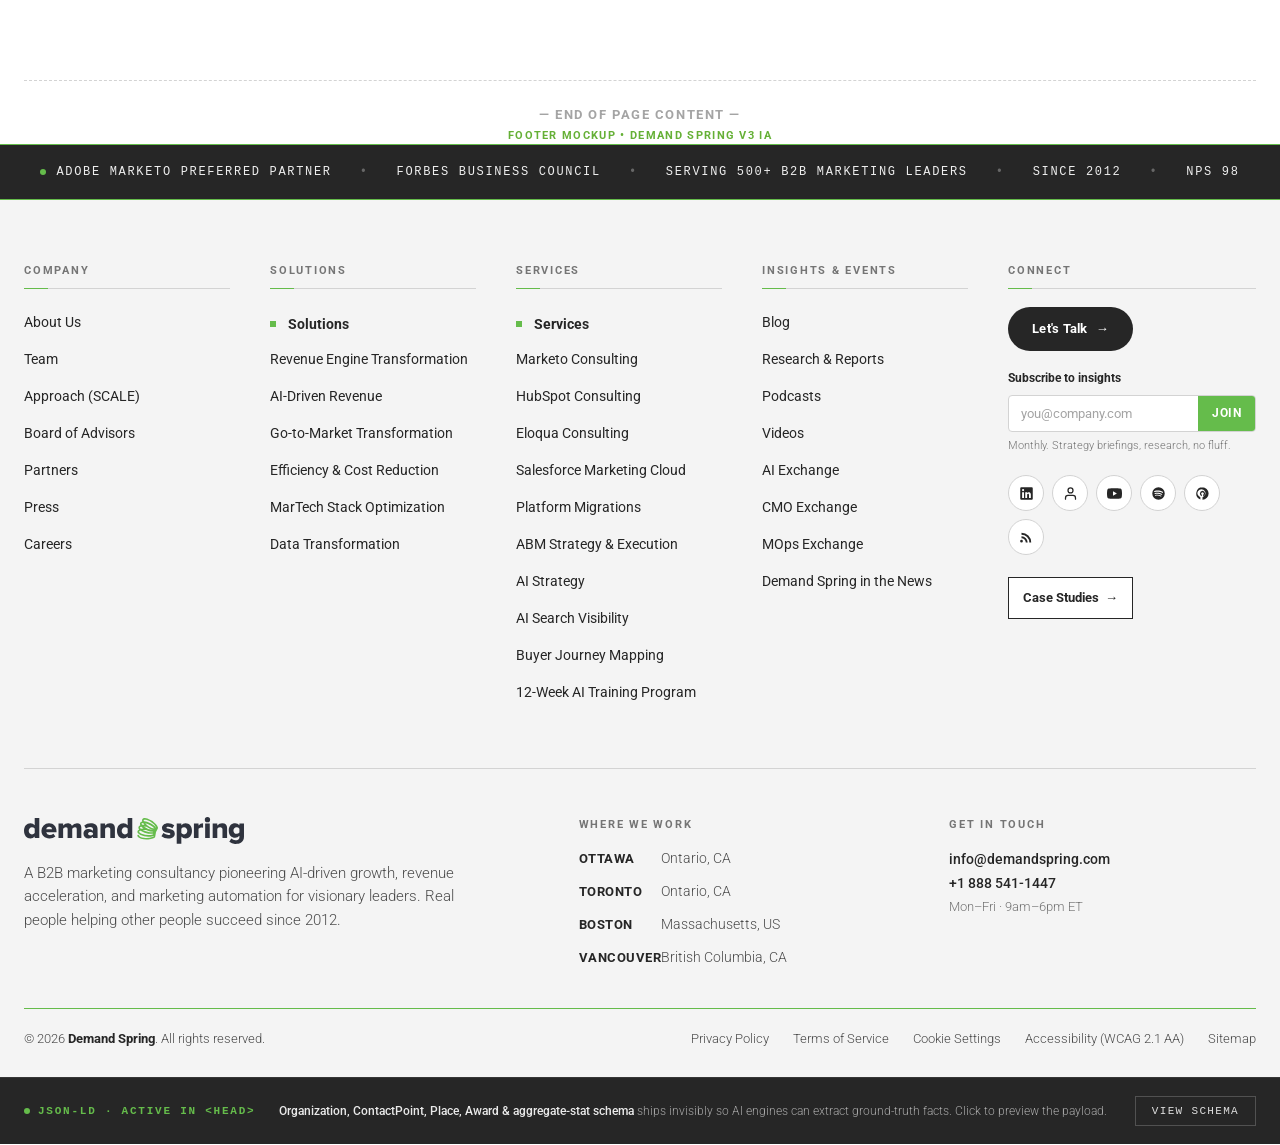
<file: Footer.html>
<!doctype html>
<html lang="en">
<head>
<meta charset="utf-8">
<title>Demand Spring — Footer</title>
<meta name="viewport" content="width=device-width, initial-scale=1">
<link rel="stylesheet" href="colors_and_type.css">
<template id="__bundler_thumbnail">
<svg xmlns="http://www.w3.org/2000/svg" viewBox="0 0 100 100"><rect width="100" height="100" fill="#262626"/><g transform="translate(15,30)"><rect x="0" y="0" width="70" height="3" fill="#65bc4b"/><rect x="0" y="10" width="14" height="3" fill="#fff"/><rect x="18" y="10" width="14" height="3" fill="#fff"/><rect x="36" y="10" width="14" height="3" fill="#fff"/><rect x="54" y="10" width="14" height="3" fill="#fff"/><rect x="0" y="18" width="10" height="2" fill="#aaa"/><rect x="0" y="24" width="12" height="2" fill="#aaa"/><rect x="0" y="30" width="9" height="2" fill="#aaa"/><rect x="18" y="18" width="11" height="2" fill="#aaa"/><rect x="18" y="24" width="13" height="2" fill="#aaa"/><rect x="36" y="18" width="10" height="2" fill="#aaa"/><rect x="54" y="18" width="11" height="2" fill="#aaa"/><rect x="0" y="40" width="70" height="1" fill="#65bc4b"/></g></svg>
</template>
<style>
  body { margin: 0; background: #ffffff; }

  /* Page chrome — just enough page above so the footer feels in-context */
  .page-context {
    background: #ffffff;
    padding: 80px 24px 0;
    text-align: center;
    color: var(--ds-muted);
  }
  .page-context .marker {
    max-width: 1280px;
    margin: 0 auto;
    border-top: 1px dashed var(--ds-rule);
    padding: 24px 0 0;
    font-size: 13px;
    letter-spacing: 0.12em;
    text-transform: uppercase;
    font-weight: 700;
    color: var(--ds-muted-2);
  }
  .page-context .marker span { color: var(--ds-green-deep); }

  /* ===========================================================
     TRUST BAR — "fact tape", visually distinct from link columns
     =========================================================== */
  .trust-bar {
    background: var(--ds-ink);
    color: rgba(255,255,255,0.92);
    border-top: 1px solid var(--ds-green);
    border-bottom: 1px solid var(--ds-green);
  }
  .trust-bar__inner {
    max-width: 1280px;
    margin: 0 auto;
    padding: 18px 24px;
    display: flex;
    align-items: center;
    justify-content: center;
    flex-wrap: wrap;
    gap: 8px 28px;
    font-family: var(--font-mono);
    font-size: 12px;
    font-weight: 500;
    letter-spacing: 0.14em;
    text-transform: uppercase;
  }
  .trust-bar__item {
    display: inline-flex;
    align-items: center;
    gap: 10px;
    white-space: nowrap;
  }
  .trust-bar__item .dot {
    width: 6px;
    height: 6px;
    background: var(--ds-green);
    border-radius: 50%;
    display: inline-block;
  }
  .trust-bar__sep {
    color: rgba(255,255,255,0.3);
    user-select: none;
  }

  /* ===========================================================
     FOOTER MAIN
     =========================================================== */
  footer.ds-footer {
    background: var(--ds-bg-soft);
    color: var(--ds-ink);
    padding: 64px 24px 0;
  }
  .ds-footer__inner {
    max-width: 1280px;
    margin: 0 auto;
  }

  /* Brand strip — logo + offices + contact — sits BELOW the columns */
  .brand-strip {
    display: grid;
    grid-template-columns: 1.6fr 1fr 1fr;
    gap: 64px;
    padding: 48px 0 40px;
    border-top: 1px solid var(--ds-rule);
    align-items: start;
  }
  .brand-strip__logo img {
    width: 220px;
    height: auto;
    display: block;
  }
  .brand-strip__tag {
    margin-top: 18px;
    font-size: 15px;
    line-height: 1.55;
    color: var(--fg-2);
    max-width: 460px;
  }
  .brand-strip__heading {
    font-size: 11px;
    font-weight: 700;
    letter-spacing: 0.16em;
    text-transform: uppercase;
    color: var(--ds-muted);
    margin-bottom: 14px;
  }
  .offices {
    display: flex;
    flex-direction: column;
    gap: 12px;
    font-size: 14px;
    color: var(--ds-ink);
  }
  .offices .office {
    display: grid;
    grid-template-columns: 70px 1fr;
    gap: 12px;
    align-items: baseline;
  }
  .offices .office b {
    font-weight: 700;
    font-size: 13px;
    letter-spacing: 0.04em;
    text-transform: uppercase;
    color: var(--ds-ink);
  }
  .offices .office span {
    color: var(--fg-2);
    font-weight: 300;
  }
  .contact-block {
    font-size: 14px;
    line-height: 1.7;
    color: var(--fg-2);
  }
  .contact-block a {
    color: var(--ds-ink);
    font-weight: 500;
    border-bottom: 1px solid transparent;
  }
  .contact-block a:hover {
    color: var(--ds-green-deep);
    border-bottom-color: var(--ds-green-deep);
  }

  /* ===========================================================
     LINK COLUMNS — 5 cols
     =========================================================== */
  .columns {
    display: grid;
    grid-template-columns: repeat(5, 1fr);
    gap: 40px;
    padding: 0 0 64px;
  }
  .col h4 {
    font-size: 11px;
    font-weight: 700;
    letter-spacing: 0.16em;
    text-transform: uppercase;
    color: var(--ds-muted);
    margin: 0 0 18px;
    padding-bottom: 10px;
    border-bottom: 1px solid var(--ds-rule);
    position: relative;
  }
  .col h4::after {
    content: "";
    position: absolute;
    left: 0; bottom: -1px;
    width: 24px; height: 1px;
    background: var(--ds-green);
  }
  .col ul {
    list-style: none;
    margin: 0; padding: 0;
    display: flex;
    flex-direction: column;
    gap: 10px;
  }
  .col li a {
    display: inline-flex;
    align-items: center;
    gap: 6px;
    font-size: 14px;
    font-weight: 400;
    color: var(--ds-ink);
    line-height: 1.4;
    transition: color 150ms var(--ease-out);
  }
  .col li a:hover {
    color: var(--ds-green-deep);
  }
  .col li a .ext {
    font-size: 10px;
    color: var(--ds-muted-2);
    transform: translateY(-2px);
  }
  .col li.is-hub a {
    font-weight: 700;
    color: var(--ds-ink);
  }
  .col li.is-hub a::before {
    content: "";
    width: 6px; height: 6px;
    background: var(--ds-green);
    margin-right: 6px;
    display: inline-block;
  }

  /* Connect column — has the CTA + signup + socials, slightly different */
  .col--connect .cta-talk {
    display: inline-flex;
    align-items: center;
    justify-content: center;
    background: var(--ds-ink);
    color: var(--ds-white);
    padding: 12px 24px;
    border-radius: 100px;
    font-size: 13px;
    font-weight: 700;
    letter-spacing: 0.02em;
    margin-bottom: 18px;
    transition: background 200ms var(--ease-out);
  }
  .col--connect .cta-talk:hover { background: var(--ds-green-deep); color: var(--ds-white); }
  .col--connect .cta-talk::after {
    content: "→";
    margin-left: 8px;
    font-weight: 400;
  }

  .signup {
    margin-bottom: 22px;
  }
  .signup label {
    display: block;
    font-size: 12px;
    font-weight: 700;
    color: var(--ds-ink);
    margin-bottom: 8px;
  }
  .signup .signup-row {
    display: flex;
    align-items: stretch;
    border: 1px solid var(--ds-rule);
    background: var(--ds-white);
    border-radius: 4px;
    overflow: hidden;
    transition: border-color 150ms var(--ease-out);
  }
  .signup .signup-row:focus-within {
    border-color: var(--ds-green);
  }
  .signup input {
    flex: 1;
    border: none;
    outline: none;
    background: transparent;
    padding: 10px 12px;
    font-family: inherit;
    font-size: 13px;
    color: var(--ds-ink);
    min-width: 0;
  }
  .signup input::placeholder { color: var(--ds-muted-2); }
  .signup button {
    background: var(--ds-green);
    color: var(--ds-white);
    border: none;
    padding: 0 14px;
    font-family: inherit;
    font-size: 12px;
    font-weight: 700;
    letter-spacing: 0.04em;
    text-transform: uppercase;
    cursor: pointer;
    transition: background 150ms var(--ease-out);
  }
  .signup button:hover { background: var(--ds-green-deep); }
  .signup .helper {
    font-size: 11px;
    color: var(--ds-muted);
    margin-top: 6px;
    line-height: 1.4;
  }

  .socials {
    display: flex;
    flex-wrap: wrap;
    gap: 8px;
    margin-bottom: 18px;
  }
  .socials a {
    width: 34px; height: 34px;
    border-radius: 50%;
    border: 1px solid var(--ds-rule);
    background: var(--ds-white);
    display: inline-flex;
    align-items: center;
    justify-content: center;
    color: var(--ds-ink);
    transition: all 150ms var(--ease-out);
  }
  .socials a:hover {
    background: var(--ds-ink);
    color: var(--ds-white);
    border-color: var(--ds-ink);
  }
  .socials svg { width: 15px; height: 15px; }

  .col--connect .extra-link {
    display: inline-flex;
    align-items: center;
    gap: 6px;
    font-size: 13px;
    font-weight: 700;
    color: var(--ds-ink);
    padding: 10px 14px;
    margin-top: 4px;
    background: var(--ds-white);
    border: 1px solid var(--ds-ink);
    transition: all 150ms var(--ease-out);
  }
  .col--connect .extra-link:hover {
    background: var(--ds-ink);
    color: var(--ds-white);
  }
  .col--connect .extra-link::after {
    content: "→";
    transition: transform 150ms var(--ease-out);
  }
  .col--connect .extra-link:hover::after {
    transform: translateX(3px);
  }

  /* ===========================================================
     UTILITY ROW (legal)
     =========================================================== */
  .utility {
    border-top: 1px solid var(--ds-green);
    padding: 20px 0 28px;
    display: flex;
    justify-content: space-between;
    align-items: center;
    flex-wrap: wrap;
    gap: 16px;
  }
  .utility .copy {
    font-size: 13px;
    color: var(--fg-2);
  }
  .utility .copy strong { color: var(--ds-ink); font-weight: 700; }
  .utility nav {
    display: flex;
    gap: 24px;
    flex-wrap: wrap;
  }
  .utility nav a {
    font-size: 13px;
    color: var(--fg-2);
    border-bottom: 1px solid transparent;
    transition: color 150ms, border-color 150ms;
  }
  .utility nav a:hover {
    color: var(--ds-green-deep);
    border-bottom-color: var(--ds-green-deep);
  }

  /* ===========================================================
     SCHEMA REVEAL — visible on this mockup as a documented
     artifact; in production the <script type="application/ld+json">
     is rendered invisibly. Designers/devs can confirm what's there.
     =========================================================== */
  .schema-reveal {
    background: var(--ds-ink);
    color: rgba(255,255,255,0.85);
    border-top: 1px solid rgba(255,255,255,0.08);
  }
  .schema-reveal__inner {
    max-width: 1280px;
    margin: 0 auto;
    padding: 18px 24px;
    display: grid;
    grid-template-columns: auto 1fr auto;
    gap: 24px;
    align-items: center;
    font-family: var(--font-mono);
  }
  .schema-reveal__tag {
    display: inline-flex;
    align-items: center;
    gap: 8px;
    font-size: 11px;
    letter-spacing: 0.16em;
    text-transform: uppercase;
    font-weight: 700;
    color: var(--ds-green);
  }
  .schema-reveal__tag .pulse {
    width: 6px; height: 6px;
    border-radius: 50%;
    background: var(--ds-green);
    box-shadow: 0 0 0 0 rgba(101,188,75,0.6);
    animation: pulse 2.4s var(--ease-out) infinite;
  }
  @keyframes pulse {
    0%   { box-shadow: 0 0 0 0 rgba(101,188,75,0.6); }
    70%  { box-shadow: 0 0 0 8px rgba(101,188,75,0); }
    100% { box-shadow: 0 0 0 0 rgba(101,188,75,0); }
  }
  .schema-reveal__msg {
    font-family: var(--font-sans);
    font-size: 12px;
    color: rgba(255,255,255,0.6);
    line-height: 1.4;
  }
  .schema-reveal__msg b { color: rgba(255,255,255,0.9); font-weight: 500; }
  .schema-reveal__toggle {
    background: transparent;
    border: 1px solid rgba(255,255,255,0.2);
    color: rgba(255,255,255,0.85);
    padding: 8px 16px;
    font-family: var(--font-mono);
    font-size: 11px;
    letter-spacing: 0.12em;
    text-transform: uppercase;
    cursor: pointer;
    transition: all 150ms;
  }
  .schema-reveal__toggle:hover {
    border-color: var(--ds-green);
    color: var(--ds-green);
  }
  .schema-reveal__code {
    max-width: 1280px;
    margin: 0 auto;
    padding: 0 24px 28px;
    display: none;
  }
  .schema-reveal[data-open="true"] .schema-reveal__code { display: block; }
  .schema-reveal[data-open="true"] .schema-reveal__toggle { color: var(--ds-green); border-color: var(--ds-green); }
  .schema-reveal__code pre {
    background: rgba(255,255,255,0.04);
    border: 1px solid rgba(255,255,255,0.08);
    border-left: 2px solid var(--ds-green);
    color: rgba(255,255,255,0.85);
    font-family: var(--font-mono);
    font-size: 11px;
    line-height: 1.6;
    padding: 18px 22px;
    margin: 0;
    overflow-x: auto;
    max-height: 320px;
    overflow-y: auto;
  }
  .schema-reveal__code .key { color: #9ed68a; }
  .schema-reveal__code .str { color: rgba(255,255,255,0.9); }
  .schema-reveal__code .num { color: #d2eecb; }

  /* ===========================================================
     RESPONSIVE — the columns collapse to accordion on narrow
     =========================================================== */
  @media (max-width: 1024px) {
    .brand-strip { grid-template-columns: 1fr 1fr; }
    .columns { grid-template-columns: repeat(2, 1fr); gap: 32px; }
  }
  @media (max-width: 640px) {
    .brand-strip { grid-template-columns: 1fr; gap: 32px; padding: 32px 0; }
    .columns { grid-template-columns: 1fr; gap: 0; padding: 0; }
    .col {
      border-bottom: 1px solid var(--ds-rule);
    }
    .col h4 {
      cursor: pointer;
      margin: 0;
      padding: 18px 0;
      border-bottom: none;
      display: flex;
      justify-content: space-between;
      align-items: center;
    }
    .col h4::after { display: none; }
    .col h4::before {
      content: "+";
      font-family: var(--font-mono);
      font-size: 14px;
      color: var(--ds-green);
      order: 2;
    }
    .col ul {
      max-height: 0;
      overflow: hidden;
      transition: max-height 240ms var(--ease-out), padding 240ms var(--ease-out);
      padding: 0;
    }
    .col[data-open="true"] ul { max-height: 800px; padding: 0 0 18px; }
    .col[data-open="true"] h4::before { content: "−"; }
    .utility { flex-direction: column; align-items: flex-start; }
    .schema-reveal__inner { grid-template-columns: 1fr; gap: 12px; }
  }
</style>
</head>
<body>

  <!-- Faint context marker so the footer doesn't float in space -->
  <div class="page-context" data-screen-label="Page Context">
    <div class="marker">— end of page content —<br><span style="font-size:11px;letter-spacing:0.12em;">Footer mockup • Demand Spring v3 IA</span></div>
  </div>

  <!-- ==========================================================
       1. TRUST BAR — "fact tape"
       ========================================================== -->
  <section class="trust-bar" data-screen-label="01 Trust Bar" aria-label="Credentials">
    <div class="trust-bar__inner">
      <span class="trust-bar__item"><span class="dot"></span>Adobe Marketo Preferred Partner</span>
      <span class="trust-bar__sep">•</span>
      <span class="trust-bar__item">Forbes Business Council</span>
      <span class="trust-bar__sep">•</span>
      <span class="trust-bar__item">Serving 500+ B2B Marketing Leaders</span>
      <span class="trust-bar__sep">•</span>
      <span class="trust-bar__item">Since 2012</span>
      <span class="trust-bar__sep">•</span>
      <span class="trust-bar__item">NPS&nbsp;98</span>
    </div>
  </section>

  <!-- ==========================================================
       2. FOOTER MAIN
       ========================================================== -->
  <footer class="ds-footer" data-screen-label="02 Footer" role="contentinfo">
    <div class="ds-footer__inner">

      <!-- Link columns -->
      <div class="columns">

        <!-- Column 1: Company -->
        <div class="col" data-open="false">
          <h4>Company</h4>
          <ul>
            <li><a href="#">About Us</a></li>
            <li><a href="#">Team</a></li>
            <li><a href="#">Approach (SCALE)</a></li>
            <li><a href="#">Board of Advisors</a></li>
            <li><a href="#">Partners</a></li>
            <li><a href="#">Press</a></li>
            <li><a href="#">Careers</a></li>
          </ul>
        </div>

        <!-- Column 2: Solutions -->
        <div class="col" data-open="false">
          <h4>Solutions</h4>
          <ul>
            <li class="is-hub"><a href="#">Solutions</a></li>
            <li><a href="#">Revenue Engine Transformation</a></li>
            <li><a href="#">AI-Driven Revenue</a></li>
            <li><a href="#">Go-to-Market Transformation</a></li>
            <li><a href="#">Efficiency &amp; Cost Reduction</a></li>
            <li><a href="#">MarTech Stack Optimization</a></li>
            <li><a href="#">Data Transformation</a></li>
          </ul>
        </div>

        <!-- Column 3: Services -->
        <div class="col" data-open="false">
          <h4>Services</h4>
          <ul>
            <li class="is-hub"><a href="#">Services</a></li>
            <li><a href="#">Marketo Consulting</a></li>
            <li><a href="#">HubSpot Consulting</a></li>
            <li><a href="#">Eloqua Consulting</a></li>
            <li><a href="#">Salesforce Marketing Cloud</a></li>
            <li><a href="#">Platform Migrations</a></li>
            <li><a href="#">ABM Strategy &amp; Execution</a></li>
            <li><a href="#">AI Strategy</a></li>
            <li><a href="#">AI Search Visibility</a></li>
            <li><a href="#">Buyer Journey Mapping</a></li>
            <li><a href="#">12-Week AI Training Program</a></li>
          </ul>
        </div>

        <!-- Column 4: Insights & Events -->
        <div class="col" data-open="false">
          <h4>Insights &amp; Events</h4>
          <ul>
            <li><a href="#">Blog</a></li>
            <li><a href="#">Research &amp; Reports</a></li>
            <li><a href="#">Podcasts</a></li>
            <li><a href="#">Videos</a></li>
            <li><a href="#">AI Exchange</a></li>
            <li><a href="#">CMO Exchange</a></li>
            <li><a href="#">MOps Exchange</a></li>
            <li><a href="#">Demand Spring in the News</a></li>
          </ul>
        </div>

        <!-- Column 5: Connect -->
        <div class="col col--connect" data-open="false">
          <h4>Connect</h4>

          <a href="#" class="cta-talk">Let's Talk</a>

          <form class="signup" onsubmit="event.preventDefault();">
            <label for="footer-email">Subscribe to insights</label>
            <div class="signup-row">
              <input id="footer-email" type="email" placeholder="you@company.com" autocomplete="email" />
              <button type="submit">Join</button>
            </div>
            <div class="helper">Monthly. Strategy briefings, research, no fluff.</div>
          </form>

          <div class="socials" aria-label="Social channels">
            <a href="#" aria-label="LinkedIn">
              <svg viewBox="0 0 24 24" fill="currentColor"><path d="M20.5 2h-17A1.5 1.5 0 002 3.5v17A1.5 1.5 0 003.5 22h17a1.5 1.5 0 001.5-1.5v-17A1.5 1.5 0 0020.5 2zM8 19H5v-9h3v9zM6.5 8.25A1.75 1.75 0 118.3 6.5a1.78 1.78 0 01-1.8 1.75zM19 19h-3v-4.74c0-1.42-.6-1.93-1.38-1.93A1.74 1.74 0 0013 14.19a.66.66 0 000 .14V19h-3v-9h2.9v1.3a3.11 3.11 0 012.7-1.4c1.55 0 3.36.86 3.36 3.66z"/></svg>
            </a>
            <a href="#" aria-label="Mark Emond on LinkedIn" title="Mark Emond on LinkedIn">
              <svg viewBox="0 0 24 24" fill="none" stroke="currentColor" stroke-width="2" stroke-linecap="round" stroke-linejoin="round"><path d="M20 21v-2a4 4 0 0 0-4-4H8a4 4 0 0 0-4 4v2"/><circle cx="12" cy="7" r="4"/></svg>
            </a>
            <a href="#" aria-label="YouTube">
              <svg viewBox="0 0 24 24" fill="currentColor"><path d="M23.5 6.2a3 3 0 00-2.1-2.1C19.5 3.5 12 3.5 12 3.5s-7.5 0-9.4.6A3 3 0 00.5 6.2 31.4 31.4 0 000 12a31.4 31.4 0 00.5 5.8 3 3 0 002.1 2.1c1.9.6 9.4.6 9.4.6s7.5 0 9.4-.6a3 3 0 002.1-2.1A31.4 31.4 0 0024 12a31.4 31.4 0 00-.5-5.8zM9.6 15.6V8.4l6.2 3.6z"/></svg>
            </a>
            <a href="#" aria-label="Spotify">
              <svg viewBox="0 0 24 24" fill="currentColor"><path d="M12 2a10 10 0 1010 10A10 10 0 0012 2zm4.59 14.43a.62.62 0 01-.86.21c-2.36-1.44-5.32-1.77-8.82-1a.63.63 0 01-.27-1.22c3.82-.85 7.1-.47 9.74 1.15a.62.62 0 01.21.86zm1.22-2.72a.78.78 0 01-1.07.26c-2.7-1.66-6.83-2.14-10-1.18a.78.78 0 11-.46-1.5c3.66-1.11 8.21-.57 11.31 1.34a.78.78 0 01.26 1.08zm.1-2.84c-3.24-1.93-8.59-2.1-11.69-1.16a.94.94 0 01-.55-1.8c3.55-1.07 9.46-.86 13.19 1.36a.94.94 0 01-.95 1.62z"/></svg>
            </a>
            <a href="#" aria-label="Apple Podcasts">
              <svg viewBox="0 0 24 24" fill="currentColor"><path d="M12 2a10 10 0 00-3.4 19.4v-3.6a6.4 6.4 0 113.4 0V22a10 10 0 00-.5-20zm0 5.6A4.4 4.4 0 0011 16.2v-2.4a2 2 0 112 0v2.4a4.4 4.4 0 00-1-8.6z"/></svg>
            </a>
            <a href="#" aria-label="RSS feed">
              <svg viewBox="0 0 24 24" fill="currentColor"><path d="M6.18 17.82a2.18 2.18 0 11-2.18-2.18 2.18 2.18 0 012.18 2.18zM4 4.44v3.04A12.52 12.52 0 0116.52 20h3.04A15.56 15.56 0 004 4.44zM4 10.1v3.06a6.86 6.86 0 016.84 6.84h3.06A9.92 9.92 0 004 10.1z"/></svg>
            </a>
          </div>

          <a href="#" class="extra-link">Case Studies</a>
        </div>
      </div>

      <!-- Brand strip — logo, offices, contact — anchors below the navigation -->
      <div class="brand-strip">
        <div>
          <div class="brand-strip__logo">
            <img src="assets/demand-spring-logo.svg" alt="Demand Spring" />
          </div>
          <p class="brand-strip__tag">
            A B2B marketing consultancy pioneering AI-driven growth, revenue acceleration, and marketing automation for visionary leaders. Real people helping other people succeed since 2012.
          </p>
        </div>

        <div>
          <div class="brand-strip__heading">Where we work</div>
          <div class="offices">
            <div class="office"><b>Ottawa</b><span>Ontario, CA</span></div>
            <div class="office"><b>Toronto</b><span>Ontario, CA</span></div>
            <div class="office"><b>Boston</b><span>Massachusetts, US</span></div>
            <div class="office"><b>Vancouver</b><span>British Columbia, CA</span></div>
          </div>
        </div>

        <div>
          <div class="brand-strip__heading">Get in touch</div>
          <div class="contact-block">
            <a href="mailto:info@demandspring.com">info@demandspring.com</a><br>
            <a href="tel:+18885411447">+1 888 541-1447</a><br>
            <span style="color: var(--ds-muted); font-size: 13px;">Mon–Fri · 9am–6pm ET</span>
          </div>
        </div>
      </div>

      <!-- Utility row -->
      <div class="utility">
        <div class="copy">© 2026 <strong>Demand Spring</strong>. All rights reserved.</div>
        <nav aria-label="Legal">
          <a href="#">Privacy Policy</a>
          <a href="#">Terms of Service</a>
          <a href="#">Cookie Settings</a>
          <a href="#">Accessibility (WCAG 2.1 AA)</a>
          <a href="#">Sitemap</a>
        </nav>
      </div>
    </div>
  </footer>

  <!-- ==========================================================
       3. SCHEMA REVEAL — designer-facing only. Production:
       JSON-LD ships invisibly inside <script type="application/ld+json">.
       ========================================================== -->
  <section class="schema-reveal" data-open="false" data-screen-label="03 Schema Reveal" aria-label="Structured data preview">
    <div class="schema-reveal__inner">
      <span class="schema-reveal__tag"><span class="pulse"></span>JSON-LD · Active in &lt;head&gt;</span>
      <div class="schema-reveal__msg">
        <b>Organization, ContactPoint, Place, Award &amp; aggregate-stat schema</b> ships invisibly so AI engines can extract ground-truth facts. Click to preview the payload.
      </div>
      <button class="schema-reveal__toggle" type="button" onclick="toggleSchema()">View Schema</button>
    </div>
    <div class="schema-reveal__code">
<pre id="schema-pre"></pre>
    </div>
  </section>

  <!-- The actual JSON-LD that would live in <head> in production. -->
  <script type="application/ld+json" id="org-jsonld">
  {
    "@context": "https://schema.org",
    "@type": "Organization",
    "name": "Demand Spring",
    "legalName": "Demand Spring Inc.",
    "url": "https://www.demandspring.com",
    "logo": "https://www.demandspring.com/assets/demand-spring-logo.svg",
    "foundingDate": "2012",
    "founder": { "@type": "Person", "name": "Mark Emond" },
    "description": "B2B marketing consultancy specializing in AI-driven growth, revenue acceleration, and marketing automation. Trusted by 500+ B2B marketing leaders since 2012.",
    "sameAs": [
      "https://www.linkedin.com/company/demand-spring",
      "https://twitter.com/DemandSpring",
      "https://www.youtube.com/@DemandSpring",
      "https://www.crunchbase.com/organization/demand-spring"
    ],
    "areaServed": [
      { "@type": "Country", "name": "United States" },
      { "@type": "Country", "name": "Canada" }
    ],
    "knowsLanguage": ["en", "fr"],
    "location": [
      { "@type": "Place", "name": "Ottawa", "address": { "@type": "PostalAddress", "addressRegion": "ON", "addressCountry": "CA" } },
      { "@type": "Place", "name": "Toronto", "address": { "@type": "PostalAddress", "addressRegion": "ON", "addressCountry": "CA" } },
      { "@type": "Place", "name": "Boston",  "address": { "@type": "PostalAddress", "addressRegion": "MA", "addressCountry": "US" } },
      { "@type": "Place", "name": "Vancouver","address": { "@type": "PostalAddress", "addressRegion": "BC", "addressCountry": "CA" } }
    ],
    "contactPoint": [{
      "@type": "ContactPoint",
      "contactType": "customer service",
      "telephone": "+1-888-541-1447",
      "email": "info@demandspring.com",
      "areaServed": ["US", "CA"],
      "availableLanguage": ["en", "fr"],
      "url": "https://www.demandspring.com/contact"
    }],
    "award": [
      "Adobe Marketo Preferred Partner",
      "Forbes Business Council Member"
    ],
    "knowsAbout": [
      "B2B marketing automation",
      "Marketo implementation",
      "HubSpot consulting",
      "Eloqua consulting",
      "Salesforce Marketing Cloud",
      "Account-based marketing",
      "AI search visibility",
      "Generative engine optimization"
    ],
    "aggregateRating": {
      "@type": "AggregateRating",
      "ratingValue": "98",
      "bestRating": "100",
      "ratingCount": "500",
      "name": "Net Promoter Score"
    }
  }
  </script>

  <script>
    // Render the JSON-LD into the visible reveal pane
    (function () {
      const src = document.getElementById('org-jsonld').textContent.trim();
      try {
        const parsed = JSON.parse(src);
        document.getElementById('schema-pre').textContent = JSON.stringify(parsed, null, 2);
      } catch (e) {
        document.getElementById('schema-pre').textContent = src;
      }
    })();

    function toggleSchema() {
      const el = document.querySelector('.schema-reveal');
      const open = el.getAttribute('data-open') === 'true';
      el.setAttribute('data-open', open ? 'false' : 'true');
      const btn = el.querySelector('.schema-reveal__toggle');
      btn.textContent = open ? 'View Schema' : 'Hide Schema';
    }

    // Mobile accordion behaviour for footer columns.
    // (Click the column header on narrow viewports to expand.)
    document.querySelectorAll('.col h4').forEach(h => {
      h.addEventListener('click', (e) => {
        if (window.innerWidth > 640) return;
        const col = h.parentElement;
        const open = col.getAttribute('data-open') === 'true';
        col.setAttribute('data-open', open ? 'false' : 'true');
      });
    });
  </script>

</body>
</html>
</file>
<file: colors_and_type.css>
/* =========================================================
   Demand Spring — Colors & Type
   Sourced from Demand Spring Existing Site (Figma) — 04/2026
   ========================================================= */

/* ---------- Web fonts ---------- */
@font-face {
  font-family: "Roboto";
  font-style: normal;
  font-weight: 300;
  src: url("./fonts/Roboto-Light.ttf") format("truetype");
  font-display: swap;
}
@font-face {
  font-family: "Roboto";
  font-style: italic;
  font-weight: 300;
  src: url("./fonts/Roboto-LightItalic.ttf") format("truetype");
  font-display: swap;
}
@font-face {
  font-family: "Roboto";
  font-style: normal;
  font-weight: 400;
  src: url("./fonts/Roboto-Regular.ttf") format("truetype");
  font-display: swap;
}
@font-face {
  font-family: "Roboto";
  font-style: normal;
  font-weight: 500;
  src: url("./fonts/Roboto-Medium.ttf") format("truetype");
  font-display: swap;
}
@font-face {
  font-family: "Roboto";
  font-style: normal;
  font-weight: 600;
  src: url("./fonts/Roboto-SemiBold.ttf") format("truetype");
  font-display: swap;
}
@font-face {
  font-family: "Roboto";
  font-style: normal;
  font-weight: 700;
  src: url("./fonts/Roboto-Bold.ttf") format("truetype");
  font-display: swap;
}

/* Pelago — display/secondary face shipped by client. Not currently
   used on demandspring.com but provided as a brand-approved option
   for editorial covers, decks, and event collateral. */
@font-face {
  font-family: "Pelago";
  font-style: normal;
  font-weight: 400;
  src: url("./fonts/Pelago-Regular.otf") format("opentype");
  font-display: swap;
}
@font-face {
  font-family: "Pelago";
  font-style: normal;
  font-weight: 700;
  src: url("./fonts/Pelago-Bold.otf") format("opentype");
  font-display: swap;
}

/* ---------- Tokens ---------- */
:root {
  /* ---- Core palette (sampled from Figma) ---- */
  --ds-green:           rgb(101, 188, 75);   /* primary accent — CTAs, dividers, brand bands */
  --ds-green-deep:      rgb(101, 176, 54);   /* press / strong stroke */
  --ds-green-soft:      rgb(170, 211, 155);  /* tint, hover, fills behind icons */
  --ds-green-50:        #eef7e9;             /* very light tint for callout backgrounds */

  --ds-ink:             rgb(38, 38, 38);     /* primary text & headers */
  --ds-ink-2:           rgb(47, 51, 62);     /* secondary heading on dark blocks */
  --ds-ink-3:           rgb(68, 68, 68);     /* tertiary/section background gray */
  --ds-ink-4:           rgb(28, 28, 28);     /* near-black for footer logo etc. */

  --ds-navy:            rgb(10, 45, 80);     /* deep navy — used for utility chips / dark UI */

  --ds-white:           rgb(255, 255, 255);
  --ds-bg:              rgb(255, 255, 255);
  --ds-bg-soft:         rgb(244, 244, 244);  /* off-white section background */
  --ds-rule:            rgb(211, 211, 211);  /* hairline borders */
  --ds-rule-strong:     rgb(167, 167, 167);
  --ds-muted:           rgb(117, 117, 117);
  --ds-muted-2:         rgb(164, 164, 164);

  --ds-danger:          rgb(191, 0, 0);

  /* ---- Semantic foreground / background aliases ---- */
  --fg-1: var(--ds-ink);            /* body & headlines */
  --fg-2: rgb(75, 75, 75);          /* secondary copy */
  --fg-3: var(--ds-muted);          /* meta, captions */
  --fg-on-accent: var(--ds-white);
  --fg-on-dark:   var(--ds-white);

  --bg-1: var(--ds-bg);             /* page */
  --bg-2: var(--ds-bg-soft);        /* section break */
  --bg-3: var(--ds-ink-3);          /* dark band / footer alt */
  --bg-accent: var(--ds-green);

  --border-1: var(--ds-rule);
  --border-accent: var(--ds-green);

  /* ---- Type families ---- */
  --font-sans: "Roboto", "Helvetica Neue", Helvetica, Arial, system-ui, sans-serif;
  --font-display: "Roboto", "Helvetica Neue", Helvetica, Arial, system-ui, sans-serif;
  --font-editorial: "Pelago", "Roboto", Georgia, serif;  /* opt-in for decks/covers */
  --font-mono: ui-monospace, SFMono-Regular, Menlo, Consolas, monospace;

  /* ---- Type scale (sampled from Figma) ---- */
  --fs-display:   100px;  /* hero "Pioneering AI-driven marketing…" */
  --fs-h1:        48px;   /* page H1 */
  --fs-h2:        36px;   /* section heads "Our transformative AI marketing solutions" */
  --fs-lead:      30px;   /* hero supporting / lead paragraphs (weight 500) */
  --fs-h3:        26px;   /* card titles / sub-section heads */
  --fs-h4:        24px;   /* tertiary heads */
  --fs-h5:        20px;   /* eyebrow large / list items */
  --fs-body-lg:   18px;   /* default body — Light 300 */
  --fs-body:      16px;   /* secondary body / footer */
  --fs-meta:      15px;   /* meta, captions */
  --fs-eyebrow:   14px;   /* uppercase tags */
  --fs-button:    15px;

  --lh-display:   1.0;
  --lh-tight:     1.1;
  --lh-snug:      1.3;
  --lh-body:      1.5;     /* Roboto Light 18/27 */
  --lh-relaxed:   1.65;

  --tracking-eyebrow: 0.12em;
  --tracking-button:  0.02em;

  /* ---- Spacing (8-pt grid + Figma-sampled section padding) ---- */
  --space-1: 4px;
  --space-2: 8px;
  --space-3: 12px;
  --space-4: 16px;
  --space-5: 20px;
  --space-6: 24px;
  --space-7: 32px;
  --space-8: 40px;
  --space-9: 48px;
  --space-10: 64px;
  --space-11: 80px;    /* in-section vertical padding */
  --space-12: 100px;   /* hero / large block padding */
  --space-13: 120px;   /* section break padding */

  --gutter: 80px;      /* column gap on desktop */
  --container-max: 1280px;
  --page-pad: 170px;   /* outer page padding at 1620w */

  /* ---- Radii ---- */
  --radius-sm: 5px;     /* inputs, small cards */
  --radius-md: 8px;
  --radius-lg: 12px;
  --radius-pill: 100px; /* primary CTA */
  --radius-circle: 999px;

  /* ---- Borders ---- */
  --hairline: 1px solid var(--border-1);
  --rule-accent: 1px solid var(--ds-green);

  /* ---- Shadow system (Figma uses one drop shadow heavily) ---- */
  --shadow-1: 0 1px 2px rgba(0,0,0,0.06);
  --shadow-2: 0 3px 6px rgba(0,0,0,0.16);          /* cards / chat poke (sampled) */
  --shadow-3: 0 8px 24px rgba(0,0,0,0.10);
  --shadow-4: 0 16px 48px rgba(0,0,0,0.18);

  /* ---- Motion ---- */
  --ease-out: cubic-bezier(0.2, 0.7, 0.2, 1);
  --ease-in-out: cubic-bezier(0.65, 0, 0.35, 1);
  --dur-fast: 120ms;
  --dur-base: 200ms;
  --dur-slow: 360ms;
}

/* ---------- Element defaults ---------- */
html, body {
  font-family: var(--font-sans);
  color: var(--fg-1);
  background: var(--bg-1);
  font-size: var(--fs-body-lg);
  font-weight: 300;
  line-height: var(--lh-body);
  -webkit-font-smoothing: antialiased;
  text-rendering: optimizeLegibility;
}

h1, h2, h3, h4, h5, h6 {
  font-family: var(--font-display);
  color: var(--fg-1);
  font-weight: 400;
  letter-spacing: -0.005em;
  margin: 0;
  text-wrap: balance;
}

h1 { font-size: var(--fs-h1);  line-height: var(--lh-tight);  font-weight: 400; }
h2 { font-size: var(--fs-h2);  line-height: var(--lh-tight);  font-weight: 400; }
h3 { font-size: var(--fs-h3);  line-height: var(--lh-snug);   font-weight: 500; }
h4 { font-size: var(--fs-h4);  line-height: var(--lh-snug);   font-weight: 500; }
h5 { font-size: var(--fs-h5);  line-height: var(--lh-snug);   font-weight: 700; }

p  { font-size: var(--fs-body-lg); line-height: var(--lh-body); margin: 0 0 1em; font-weight: 300; text-wrap: pretty; }
small, .meta { font-size: var(--fs-meta); color: var(--fg-3); }

a { color: var(--fg-1); text-decoration: none; transition: color var(--dur-fast) var(--ease-out); }
a:hover { color: var(--ds-green-deep); }

/* ---------- Reusable display class ---------- */
.ds-display {
  font-family: var(--font-display);
  font-weight: 300;
  font-size: var(--fs-display);
  line-height: var(--lh-display);
  letter-spacing: -0.01em;
  color: var(--fg-1);
}

.ds-lead {
  font-size: var(--fs-lead);
  font-weight: 500;
  line-height: 1.3;
  color: var(--fg-1);
}

.ds-eyebrow {
  font-size: var(--fs-eyebrow);
  font-weight: 700;
  letter-spacing: var(--tracking-eyebrow);
  text-transform: uppercase;
  color: var(--ds-green-deep);
}

/* ---------- Buttons (canonical) ---------- */
.ds-btn {
  display: inline-flex;
  align-items: center;
  justify-content: center;
  gap: 8px;
  height: 42px;
  padding: 0 40px;
  border-radius: var(--radius-pill);
  font-family: var(--font-sans);
  font-weight: 700;
  font-size: var(--fs-button);
  letter-spacing: var(--tracking-button);
  line-height: 1;
  text-decoration: none;
  cursor: pointer;
  border: 1px solid transparent;
  transition: background var(--dur-base) var(--ease-out),
              color var(--dur-base) var(--ease-out),
              transform var(--dur-fast) var(--ease-out);
  white-space: nowrap;
}
.ds-btn--primary { background: var(--ds-ink); color: var(--ds-white); }
.ds-btn--primary:hover { background: var(--ds-green-deep); }
.ds-btn--primary:active { transform: translateY(1px); }

.ds-btn--accent { background: var(--ds-green); color: var(--ds-white); }
.ds-btn--accent:hover { background: var(--ds-green-deep); }

.ds-btn--ghost { background: transparent; color: var(--ds-ink); border-color: var(--ds-ink); }
.ds-btn--ghost:hover { background: var(--ds-ink); color: var(--ds-white); }

.ds-btn--inverse { background: var(--ds-white); color: var(--ds-ink); }
.ds-btn--inverse:hover { background: var(--ds-green); color: var(--ds-white); }
</file>
